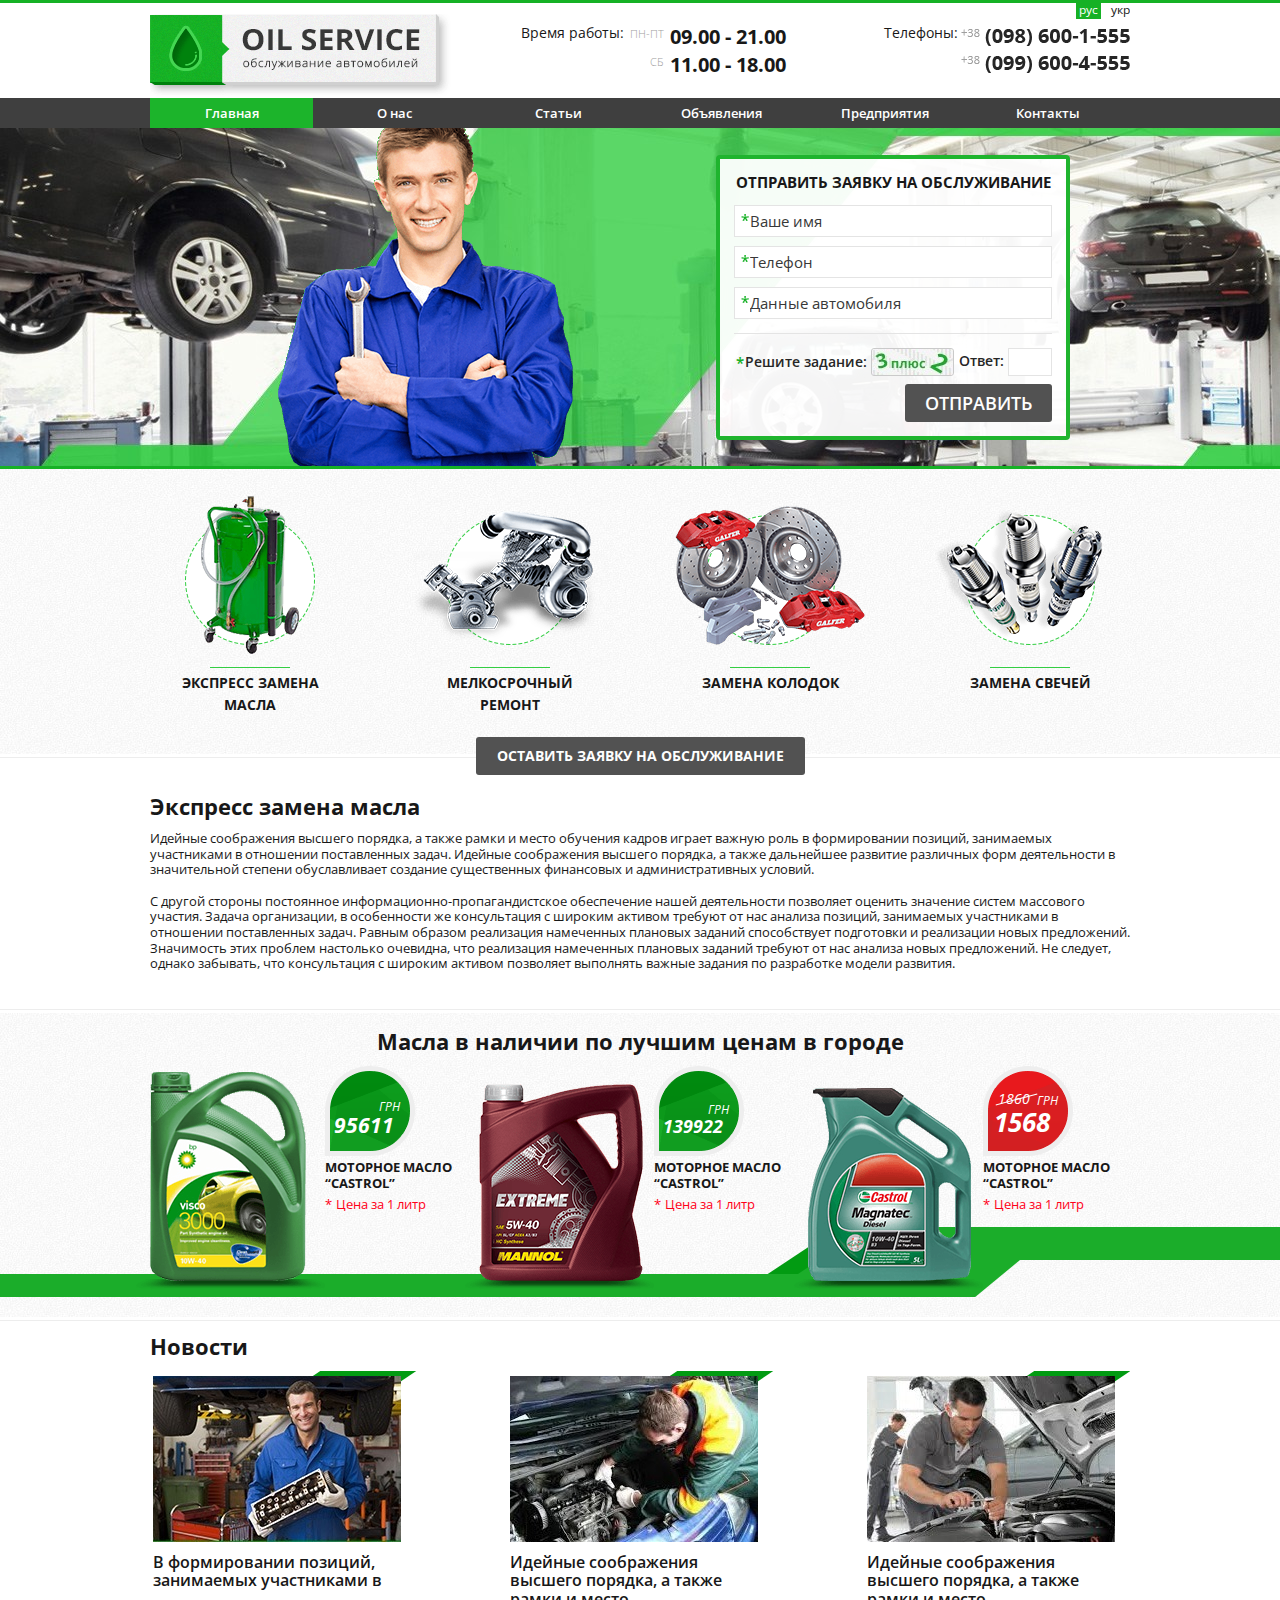
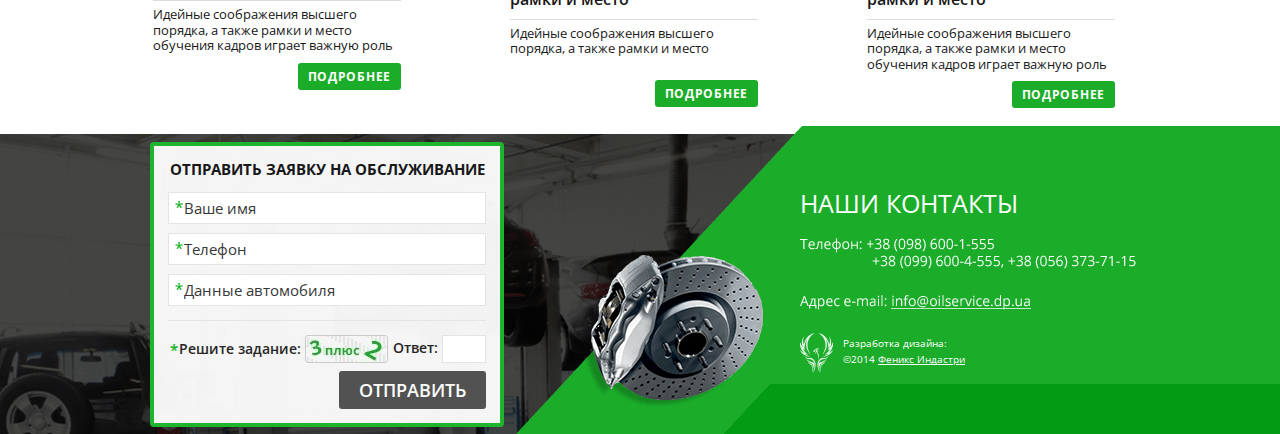
<file: index.html>
<!DOCTYPE html>
<html>
<head>
    <meta charset="utf-8">
    <meta name="viewport" content="width=1024, initial-scale=1, user-scalable=yes">
    <title>Oil Service - обслуживание автомобилей</title>
    <link href='http://fonts.googleapis.com/css?family=Open+Sans:400,600,300,700&amp;subset=latin,cyrillic' rel='stylesheet' type='text/css'>
    <link rel="stylesheet" type="text/css" href="style/style.css">
    <!--[if lt IE 9]><script src="http://html5shiv.googlecode.com/svn/trunk/html5.js"></script><![endif]-->
</head>

<body class="home">
    <div class="wrapper">
        <div class="wrap-header">
            <header class="header content">
                <h1 class="main-logo">
                    <img src="images/header/main_logo.png" alt="logo">
                    Oil Service - обслуживание автомобилей
                </h1>

                <div class="box-contact">
                    <ul class="choose-language">
                        <li class="active"><span>Рус</span></li>
                        <li><a href="#">Укр</a></li>
                    </ul>

                    <ul class="header-contacts">
                        <li class="header-tell">
                            <span>Телефоны:</span>
                            <img src="images/header/tel_header.png" class="tell-img" alt="tell">
                        </li>

                        <li class="operation-time">
                            <span>Время работы:</span>
                            <table>
                                <tr>
                                    <td>пн-пт</td>
                                    <td>09.00 - 21.00</td>
                                </tr>
                                <tr>
                                    <td>сб</td>
                                    <td>11.00 - 18.00</td>
                                </tr>
                            </table>
                        </li>
                    </ul>
                </div><!--end BOX-CONTACT-->
            </header>

            <nav class="wrap-nav">
                <ul class='main-nav'>
                    <li class="current-menu-item"><span>Главная</span></li>
                    <li><a href='single.html'>О нас</a></li>
                    <li><a href='articles.html'>Статьи</a></li>
                    <li><a href='advertisings.html'>Объявления</a></li>
                    <li><a href='prices.html'>Предприятия</a></li>
                    <li><a href='contact.html'>Контакты</a></li>
                </ul>
            </nav>

            <div class="banner-wrap">
                <div class="wrap-form">

                    
                    <div class="form-box">
                        <header class="form-header">Отправить заявку на обслуживание</header>

                        <form class="feedback" action="#" method="post">
                            <fieldset>
                                <input class="star-bg" type="text" placeholder="Ваше имя">
                                <input class="star-bg" type="tel" placeholder="Телефон">
                                <input class="star-bg" type="text" placeholder="Данные автомобиля">
                            </fieldset>

                            <div class="captcha">
                                <label>Ответ: <input class="result" type="text"></label>
                                <label class="star-bg"><span>Решите задание:</span> <img src="images/header/captcha.jpg" alt="captcha"></label>
                            </div>

                            <input type="button" class="btn" value="Отправить">
                        </form>
                    </div>
                </div><!--end WRAP-FORM-->
            </div>
        </div><!--end WRAP-header-->

        <main>
            <div class="bg-block">
                <div class="content align-c">
                    <ul class="list-services">
                        <li>
                            <a href="#" class="wrap-serv-img">
                                <img src="images/content/serv1.png" class="serv-img" alt="Экспресс замена масла">
                            </a>

                            <a href="#">Экспресс замена масла</a>
                        </li>

                        <li>
                            <a href="#" class="wrap-serv-img">
                                <img src="images/content/serv2.png" class="serv-img" alt="Мелкосрочный ремонт">
                            </a>

                            <a href="#">Мелкосрочный ремонт</a>
                        </li>

                        <li>
                            <a href="#" class="wrap-serv-img">
                                <img src="images/content/serv3.png" class="serv-img" alt="Замена колодок">
                            </a>

                            <a href="#">Замена колодок</a>
                        </li>

                        <li>
                            <a href="#" class="wrap-serv-img">
                                <img src="images/content/serv4.png" class="serv-img" alt="Замена свечей">
                            </a>

                            <a href="#">Замена свечей</a>
                        </li>
                    </ul>

                    <button class="btn serv-btn js-popup">Оставить заявку на обслуживание</button>
                </div>
            </div>

            <div class="border-top border-bot">
                <section class="content serv-text-block">
                    <header class="header-section">
                        <h2>Экспресс замена масла</h2>
                    </header>

                    <p>Идейные соображения высшего порядка, а также рамки и место обучения кадров играет важную роль в
                        формировании позиций, занимаемых участниками в отношении поставленных задач. Идейные соображения
                        высшего порядка, а также дальнейшее развитие различных форм деятельности в значительной степени
                        обуславливает создание существенных финансовых и административных условий.</p>

                    <p>С другой стороны постоянное информационно-пропагандистское обеспечение нашей деятельности позволяет
                        оценить значение систем массового участия. Задача организации, в особенности же консультация с
                        широким активом требуют от нас анализа позиций, занимаемых участниками в отношении поставленных задач.
                        Равным образом реализация намеченных плановых заданий способствует подготовки и реализации новых предложений.
                        Значимость этих проблем настолько очевидна, что реализация намеченных плановых заданий требуют от нас
                        анализа новых предложений. Не следует, однако забывать, что консультация с широким активом позволяет
                        выполнять важные задания по разработке модели развития.</p>
                </section>
            </div>

            <section class="oil-section bg-block">
                <header class="header-section align-c">
                    <h2>Масла в наличии по лучшим ценам в городе</h2>
                </header>

                <div class="wrap-list-oil">
                    <ul class="list-oil content">
                        <li>
                            <span class="wrap-jerrycan">
                                <img src="images/content/jerrycan1.png" class="jerrycan-img" alt="Castrol">
                            </span>

                            <div class="price-box">
                                <span class="cur-price">95611</span>
                            </div>

                            <h3>Моторное масло “Castrol”</h3>
                            <span class="proviso">Цена за 1 литр</span>
                        </li>

                        <li>
                            <span class="wrap-jerrycan">
                                <img src="images/content/jerrycan2.png" class="jerrycan-img" alt="Castrol">
                            </span>

                            <div class="price-box">
                                <span class="cur-price">139922</span>
                            </div>

                            <h3>Моторное масло “Castrol”</h3>
                            <span class="proviso">Цена за 1 литр</span>
                        </li>

                        <li>
                            <span class="wrap-jerrycan">
                                <img src="images/content/jerrycan3.png" class="jerrycan-img" alt="Castrol">
                            </span>

                            <div class="price-box old">
                                <span class="cur-price">1568</span>
                                <span class="old-price">1860</span>
                            </div>

                            <h3>Моторное масло “Castrol”</h3>
                            <span class="proviso">Цена за 1 литр</span>
                        </li>
                    </ul>
                </div>
            </section>

            <div class="wrap-news border-top">
                <section class="content">
                    <header class="header-section">Новости</header>

                    <ul class="list-news">
                        <li>
                            <article>
                                <a href="single.html" class="wrap-foto">
                                    <img src="images/content/news1.jpg" alt="title1">
                                </a>

                                <header class="header-article border">
                                    <a href="single.html">В формировании позиций, занимаемых участниками в</a>
                                </header>

                                <p>Идейные соображения высшего порядка, а также рамки и место обучения кадров играет важную роль</p>
                                <a class="more-info btn btn-more-info" href="single.html">Подробнее</a>
                            </article>
                        </li>

                        <li>
                            <article>
                                <a href="single.html" class="wrap-foto">
                                    <img src="images/content/news2.jpg" alt="title2">
                                </a>

                                <header class="header-article border">
                                    <a href="single.html">Идейные соображения высшего порядка, а также рамки и место</a>
                                </header>

                                <p>Идейные соображения высшего порядка, а также рамки и место</p>
                                <a class="more-info btn btn-more-info" href="single.html">Подробнее</a>
                            </article>
                        </li>

                        <li>
                            <article>
                                <a href="single.html" class="wrap-foto">
                                    <img src="images/content/news3.jpg" alt="title3">
                                </a>

                                <header class="header-article border">
                                    <a href="single.html">Идейные соображения высшего порядка, а также рамки и место</a>
                                </header>

                                <p>Идейные соображения высшего порядка, а также рамки и место обучения кадров играет важную роль</p>
                                <a class="more-info btn btn-more-info" href="single.html">Подробнее</a>
                            </article>
                        </li>
                    </ul>
                </section>
            </div><!--end WRAP-LIST-NEWS-->
        </main>
    </div><!--end WRAPPER-->

    <div class="wrap-footer">
        <footer class="content">
            <div class="form-box">
                <header class="form-header">Отправить заявку на обслуживание</header>

                <form class="feedback" action="#" method="post">
                    <fieldset>
                        <input class="star-bg" type="text" placeholder="Ваше имя">
                        <input class="star-bg" type="tel" placeholder="Телефон">
                        <input class="star-bg" type="text" placeholder="Данные автомобиля">
                    </fieldset>

                    <div class="captcha">
                        <label>Ответ: <input class="result" type="text"></label>
                        <label class="star-bg"><span>Решите задание:</span> <img src="images/header/captcha.jpg" alt="captcha"></label>
                    </div>

                    <input type="button" class="btn" value="Отправить">
                </form>
            </div><!--end FORM-BOX-FOOTER-->

            <div class="wrap-contact-footer">
                <div class="contact-footer-box">
                    <header class="header-section">Наши контакты</header>
                    <img src="images/footer/tell_footer.png" alt="tell">
                    <img src="images/footer/email_footer.png" alt="email">

                    <div class="box-copyright">
                        <img class="logo-copyright" src="images/footer/fenix_logo.png" alt="Феникс Индастри">
                        <span class="top">Разработка дизайна:</span><br>
                        <span>&copy;2014 <a href="http://fnx.dp.ua/" rel="nofollow">Феникс Индастри</a></span>
                    </div>
                </div>
            </div>
        </footer>
    </div><!--end WRAP-FOOTER-->

    <!--POPUP-->
    <div id="bg-popup">
        <div class="ovefview"></div>
        <div id="wrap-popup">
            <div class="popup-home-form">
                <div class="form-box">
                    <header class="form-header">Отправить заявку на обслуживание</header>

                    <form class="feedback" action="#" method="post">
                        <fieldset>
                            <input class="star-bg" type="text" placeholder="Ваше имя">
                            <input class="star-bg" type="tel" placeholder="Телефон">
                            <input class="star-bg" type="text" placeholder="Данные автомобиля">
                        </fieldset>

                        <div class="captcha">
                            <label>Ответ: <input class="result" type="text"></label>
                            <label class="star-bg"><span>Решите задание:</span> <img src="images/header/captcha.jpg" alt="captcha"></label>
                        </div>

                        <input type="button" class="btn" value="Отправить">
                    </form>
                </div>
            </div>

            <div class="free-ads-popup">
                <form class="free-ads-form" name="reg" method="post">
                    <ul class="clear">
                        <li>
                            <label class="name-wrap">
                                <input class="input-style" type="text" name="title" placeholder="Заголовок">
                            </label>
                        </li>

                        <li>
                            <label class="name-wrap">
                                <input class="input-style" type="text" name="name" placeholder="Ваше имя">
                            </label>
                        </li>

                        <li>
                            <label class="email-wrap">
                                <input class="input-style" type="email" name="email" placeholder="E-mail">
                            </label>
                        </li>

                        <li>
                            <label class="tell-wrap">
                                <input class="input-style" type="tel" name="tell" placeholder="Телефон">
                            </label>
                        </li>

                        <li>
                            <label class="tell-wrap">
                                <input class="input-style" type="tel" name="price" placeholder="Цена, грн">
                            </label>
                        </li>

                        <li>
                            <label class="select-section-wrap name-wrap">
                                <select class="select-section" name="rubrika">
                                    <option value="0">Выберите раздел</option>
                                    <option value="1">Раздел 1</option>
                                    <option value="2">Раздел 2</option>
                                    <option value="3">Раздел 3</option>
                                </select>
                            </label>
                        </li>

                        <li>
                            <ul class="list-add-file">
                                <li>
                                    <label class="select-section-wrap name-wrap">
                                        <select class="select-section" name="region">
                                            <option value="0">Выберите область</option>
                                            <option value="1">Область 1</option>
                                            <option value="2">Область 2</option>
                                            <option value="3">Область 3</option>
                                        </select>
                                    </label>
                                </li>

                                <li>
                                    <label class="select-section-wrap name-wrap">
                                        <select class="select-section" name="date_end">
                                            <option value="0">Период размещения</option>
                                            <option value="7">1 неделя</option>
                                            <option value="14">2 недели</option>
                                            <option value="30">1 месяц</option>
                                            <option value="61">2 месяца</option>
                                            <option value="92">3 месяца</option>
                                        </select>
                                    </label>
                                </li>
                            </ul>
                        </li>

                        <li>
                            <ul class="list-add-file">
                                <li>
                                    <p>* Главная фотография</p>
                                    <label class="main-photo-wrap">
                                        <span class="add-file-name name-wrap">Выберите файл...</span>
                                        <input class="add-file" type="file" name="main-photo">
                                    </label>
                                </li>

                                <li>
                                    <p>Дополнительные фотографии</p>
                                    <label class="additional-photo-wrap">
                                        <span class="add-file-name">Выберите файл...</span>
                                        <input class="add-file" type="file" name="additional-photo">
                                    </label>
                                </li>
                            </ul>
                        </li>

                        <li class="text-label"><p>(Размер каждой фотографии не более 2 Мб)</p></li>

                        <li>
                            <label class="description-wrap textarea-wrap">
                                <textarea class="des-style" name="description" placeholder="Описание (обязательно)"></textarea>
                            </label>
                        </li>

                        <li>
                            <div class="captcha">
                                <label>Ответ: <input class="result" type="text"></label>
                                <label class="star-bg"><span>Решите задание:</span> <img src="images/header/captcha.jpg" alt="captcha"></label>
                            </div>
                        </li>
                    </ul>

                    <input class="btn-submit btn" type="submit" value="Отправить">
                </form>
            </div>
        </div>
    </div>

    <script src="http://ajax.googleapis.com/ajax/libs/jquery/1.11.1/jquery.min.js"></script>
    <script src="js/jquery.flexslider-min.js"></script>
    <!--[if lt IE 10]><script src="js/jquery.placeholder.js"></script><![endif]-->
    <script src="js/mainJs.js"></script>
</body>
</html>
</file>
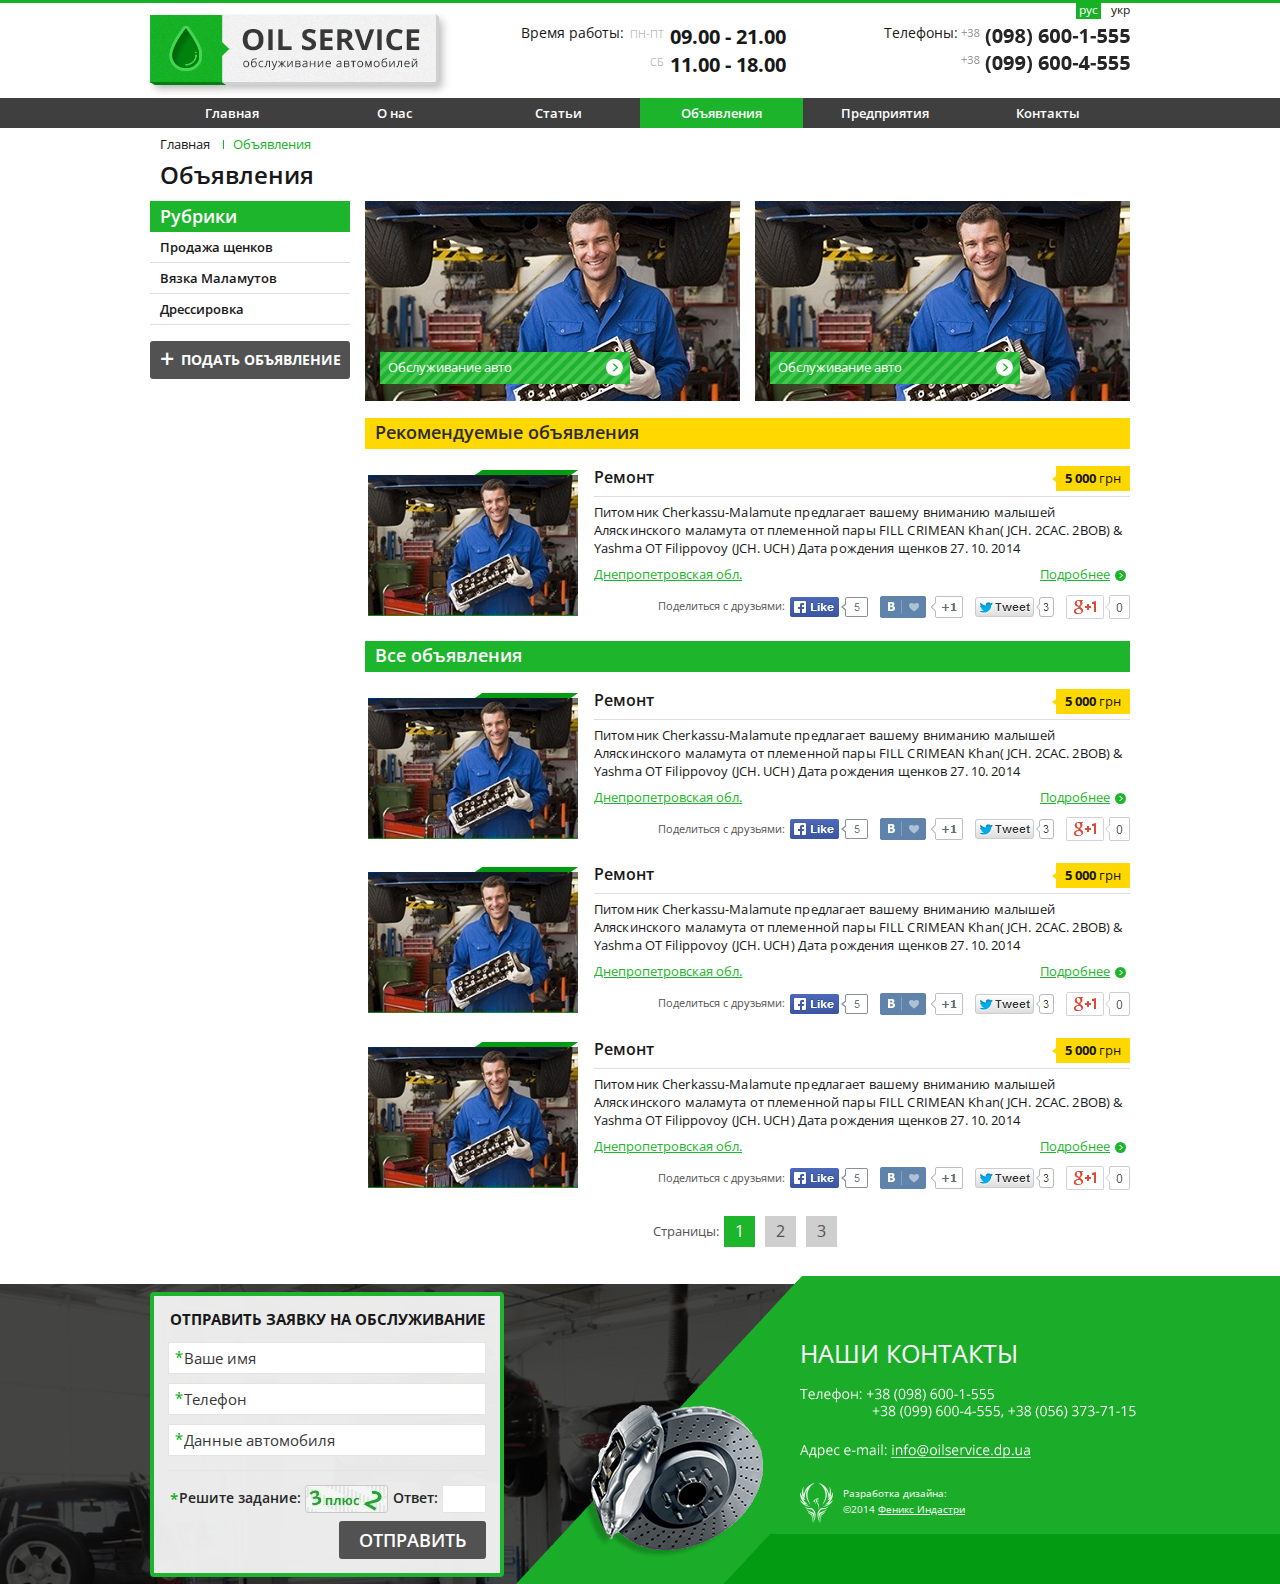
<file: advertisings.html>
<!DOCTYPE html>
<html>
<head>
    <meta charset="utf-8">
    <meta name="viewport" content="width=1024, initial-scale=1, user-scalable=yes">
    <title>Объявления - Oil Service</title>
    <link href='http://fonts.googleapis.com/css?family=Open+Sans:400,600,300,700&amp;subset=latin,cyrillic' rel='stylesheet' type='text/css'>
    <link rel="stylesheet" type="text/css" href="style/style.css">
    <script src="http://html5shiv.googlecode.com/svn/trunk/html5.js"></script>
</head>

<body class="page-advertisings">
    <div class="wrapper">
        <div class="wrap-header">
            <header class="header content">
                <div class="main-logo">
                    <a href="index.html">
                        <img src="images/header/main_logo.png" alt="logo">
                        Oil Service - обслуживание автомобилей
                    </a>
                </div>

                <div class="box-contact">
                    <ul class="choose-language">
                        <li class="active"><span>Рус</span></li>
                        <li><a href="#">Укр</a></li>
                    </ul>

                    <ul class="header-contacts">
                        <li class="header-tell">
                            <span>Телефоны:</span>
                            <img src="images/header/tel_header.png" class="tell-img" alt="tell">
                        </li>

                        <li class="operation-time">
                            <span>Время работы:</span>
                            <table>
                                <tr>
                                    <td>пн-пт</td>
                                    <td>09.00 - 21.00</td>
                                </tr>
                                <tr>
                                    <td>сб</td>
                                    <td>11.00 - 18.00</td>
                                </tr>
                            </table>
                        </li>
                    </ul>
                </div><!--end BOX-CONTACT-->
            </header>

            <nav class="wrap-nav">
                <ul class='main-nav'>
                    <li><a href='index.html'>Главная</a></li>
                    <li><a href='single.html'>О нас</a></li>
                    <li><a href='articles.html'>Статьи</a></li>
                    <li class="current-menu-item"><span>Объявления</span></li>
                    <li><a href='prices.html'>Предприятия</a></li>
                    <li><a href='contact.html'>Контакты</a></li>
                </ul>
            </nav>
        </div><!--end WRAP-header-->

        <div class="wrap-content">
            <div class="bread-crumbs">
                <span typeof="v:Breadcrumb">
                    <a href="index.html" rel="v:url" property="v:title">Главная</a>
                </span>
                <span typeof="v:Breadcrumb">
                    <span class="breadcrumb_last" property="v:title">Объявления</span>
                </span>
            </div><!--end BREAD-CRUMBS-->

            <header>
                <h1>Объявления</h1>
            </header>

            <section class="sidebar">
                <header class="header-sidebar">
                    <h4>Рубрики</h4>
                </header>

                <ul class="list-categories">
                    <li>
                        <a href="#">Продажа щенков</a>
                    </li>
                    <li>
                        <a href="#">Вязка Маламутов</a>
                    </li>
                    <li>
                        <a href="#">Дрессировка</a>
                    </li>
                </ul>

                <span class="plus">
                    <input type="button" class="btn popup-js" value="Подать объявление">
                </span>
            </section><!--end SIDEBAR-->

            <main class="content-with-sidebar">
                <ul class="content-header-cat">
                    <li>
                        <a href="single.html">
                            <img src="images/content/ads_img.jpg" alt="foto">
                            <h2>
                                <span>Обслуживание авто</span>
                            </h2>
                        </a>
                    </li>

                    <li>
                        <a href="single.html">
                            <img src="images/content/ads_img.jpg" alt="foto">
                            <h2>
                                <span>Обслуживание авто</span>
                            </h2>
                        </a>
                    </li>
                </ul>

                <section class="wrap-recomend-ads">
                    <header class="header-recomend-ads">
                        <h2>Рекомендуемые объявления</h2>
                    </header>

                    <ul class="list-advertisings">
                        <li>
                            <article>
                                <a href="single.html" class="wrap-foto">
                                    <img src="images/content/news1.jpg" alt="foto" />
                                </a>

                                <div class="ads-content">
                                    <header>
                                        <span class="price">
                                            <span>5 000</span> грн
                                        </span>

                                        <h3>
                                            <a href="single.html">Ремонт</a>
                                        </h3>
                                    </header>

                                    <p>Питомник Cherkassu-Malamute предлагает вашему вниманию малышей Аляскинского маламута
                                        от племенной пары FILL CRIMEAN Khan( JCH. 2CAC. 2BOB) & Yashma OT Filippovoy
                                        (JCH. UCH) Дата рождения щенков 27. 10. 2014</p>

                                    <a href="#" class="region">Днепропетровская обл.</a>
                                    <a class="link-more-info" href="single.html">Подробнее</a>
                                </div>

                                <div class="share-box">
                                    <ul>
                                        <li>
                                            <a href="#">
                                                <img src="images/content/fb.png" alt="fb" />
                                            </a>
                                        </li>
                                        <li>
                                            <a href="#">
                                                <img src="images/content/vk.png" alt="vk" />
                                            </a>
                                        </li>
                                        <li>
                                            <a href="#">
                                                <img src="images/content/tw.png" alt="tw" />
                                            </a>
                                        </li>
                                        <li>
                                            <a href="#">
                                                <img src="images/content/gg.png" alt="gg" />
                                            </a>
                                        </li>
                                    </ul>
                                    <span>Поделиться с друзьями:</span>
                                </div>
                            </article>
                        </li>
                    </ul>
                </section>

                <section class="wrap-all-ads">
                    <header class="header-all-ads">
                        <h2>Все объявления</h2>
                    </header>

                    <ul class="list-advertisings">
                        <li>
                            <article>
                                <a href="single.html" class="wrap-foto">
                                    <img src="images/content/news1.jpg" alt="foto" />
                                </a>

                                <div class="ads-content">
                                    <header>
                                        <span class="price">
                                            <span>5 000</span> грн
                                        </span>

                                        <h3>
                                            <a href="single.html">Ремонт</a>
                                        </h3>
                                    </header>

                                    <p>Питомник Cherkassu-Malamute предлагает вашему вниманию малышей Аляскинского маламута
                                        от племенной пары FILL CRIMEAN Khan( JCH. 2CAC. 2BOB) & Yashma OT Filippovoy
                                        (JCH. UCH) Дата рождения щенков 27. 10. 2014</p>

                                    <a href="#" class="region">Днепропетровская обл.</a>
                                    <a class="link-more-info" href="single.html">Подробнее</a>
                                </div>

                                <div class="share-box">
                                    <ul>
                                        <li>
                                            <a href="#">
                                                <img src="images/content/fb.png" alt="fb" />
                                            </a>
                                        </li>
                                        <li>
                                            <a href="#">
                                                <img src="images/content/vk.png" alt="vk" />
                                            </a>
                                        </li>
                                        <li>
                                            <a href="#">
                                                <img src="images/content/tw.png" alt="tw" />
                                            </a>
                                        </li>
                                        <li>
                                            <a href="#">
                                                <img src="images/content/gg.png" alt="gg" />
                                            </a>
                                        </li>
                                    </ul>
                                    <span>Поделиться с друзьями:</span>
                                </div>
                            </article>
                        </li>

                        <li>
                            <article>
                                <a href="single.html" class="wrap-foto">
                                    <img src="images/content/news1.jpg" alt="foto" />
                                </a>

                                <div class="ads-content">
                                    <header>
                                        <span class="price">
                                            <span>5 000</span> грн
                                        </span>

                                        <h3>
                                            <a href="single.html">Ремонт</a>
                                        </h3>
                                    </header>

                                    <p>Питомник Cherkassu-Malamute предлагает вашему вниманию малышей Аляскинского маламута
                                        от племенной пары FILL CRIMEAN Khan( JCH. 2CAC. 2BOB) & Yashma OT Filippovoy
                                        (JCH. UCH) Дата рождения щенков 27. 10. 2014</p>

                                    <a href="#" class="region">Днепропетровская обл.</a>
                                    <a class="link-more-info" href="single.html">Подробнее</a>
                                </div>

                                <div class="share-box">
                                    <ul>
                                        <li>
                                            <a href="#">
                                                <img src="images/content/fb.png" alt="fb" />
                                            </a>
                                        </li>
                                        <li>
                                            <a href="#">
                                                <img src="images/content/vk.png" alt="vk" />
                                            </a>
                                        </li>
                                        <li>
                                            <a href="#">
                                                <img src="images/content/tw.png" alt="tw" />
                                            </a>
                                        </li>
                                        <li>
                                            <a href="#">
                                                <img src="images/content/gg.png" alt="gg" />
                                            </a>
                                        </li>
                                    </ul>
                                    <span>Поделиться с друзьями:</span>
                                </div>
                            </article>
                        </li>

                        <li>
                            <article>
                                <a href="single.html" class="wrap-foto">
                                    <img src="images/content/news1.jpg" alt="foto" />
                                </a>

                                <div class="ads-content">
                                    <header>
                                        <span class="price">
                                            <span>5 000</span> грн
                                        </span>

                                        <h3>
                                            <a href="single.html">Ремонт</a>
                                        </h3>
                                    </header>

                                    <p>Питомник Cherkassu-Malamute предлагает вашему вниманию малышей Аляскинского маламута
                                        от племенной пары FILL CRIMEAN Khan( JCH. 2CAC. 2BOB) & Yashma OT Filippovoy
                                        (JCH. UCH) Дата рождения щенков 27. 10. 2014</p>

                                    <a href="#" class="region">Днепропетровская обл.</a>
                                    <a class="link-more-info" href="single.html">Подробнее</a>
                                </div>

                                <div class="share-box">
                                    <ul>
                                        <li>
                                            <a href="#">
                                                <img src="images/content/fb.png" alt="fb" />
                                            </a>
                                        </li>
                                        <li>
                                            <a href="#">
                                                <img src="images/content/vk.png" alt="vk" />
                                            </a>
                                        </li>
                                        <li>
                                            <a href="#">
                                                <img src="images/content/tw.png" alt="tw" />
                                            </a>
                                        </li>
                                        <li>
                                            <a href="#">
                                                <img src="images/content/gg.png" alt="gg" />
                                            </a>
                                        </li>
                                    </ul>
                                    <span>Поделиться с друзьями:</span>
                                </div>
                            </article>
                        </li>
                    </ul>
                </section>

                <div class="pagination-box">
                    <span>Страницы:</span>
                    <ul class="pagination">
                        <li class="active">
                            <span>1</span>
                        </li>
                        <li>
                            <a href="#">2</a>
                        </li>
                        <li>
                            <a href="#">3</a>
                        </li>
                    </ul>
                </div>
            </main>
        </div><!--end WRAP-CONTENT-->
    </div><!--end WRAPPER-->

    <div class="wrap-footer">
        <footer class="content">
            <div class="form-box">
                <header class="form-header">Отправить заявку на обслуживание</header>

                <form class="feedback" action="#" method="post">
                    <fieldset>
                        <input class="star-bg" type="text" placeholder="Ваше имя">
                        <input class="star-bg" type="tel" placeholder="Телефон">
                        <input class="star-bg" type="text" placeholder="Данные автомобиля">
                    </fieldset>

                    <div class="captcha">
                        <label>Ответ: <input class="result" type="text"></label>
                        <label class="star-bg"><span>Решите задание:</span> <img src="images/header/captcha.jpg" alt="captcha"></label>
                    </div>

                    <input type="button" class="btn" value="Отправить">
                </form>
            </div><!--end FORM-BOX-FOOTER-->

            <div class="wrap-contact-footer">
                <div class="contact-footer-box">
                    <header class="header-section">Наши контакты</header>
                    <img src="images/footer/tell_footer.png" alt="tell">
                    <img src="images/footer/email_footer.png" alt="email">

                    <div class="box-copyright">
                        <img class="logo-copyright" src="images/footer/fenix_logo.png" alt="Феникс Индастри">
                        <span class="top">Разработка дизайна:</span><br>
                        <span>&copy;2014 <a href="http://fnx.dp.ua/" rel="nofollow">Феникс Индастри</a></span>
                    </div>
                </div>
            </div>
        </footer>
    </div><!--end WRAP-FOOTER-->

    <!--POPUP-->
    <div id="bg-popup">
        <div class="ovefview"></div>
        <div id="wrap-popup">
            <div class="popup-home-form">
                <div class="form-box">
                    <header class="form-header">Отправить заявку на обслуживание</header>

                    <form class="feedback" action="#" method="post">
                        <fieldset>
                            <input class="star-bg" type="text" placeholder="Ваше имя">
                            <input class="star-bg" type="tel" placeholder="Телефон">
                            <input class="star-bg" type="text" placeholder="Данные автомобиля">
                        </fieldset>

                        <div class="captcha">
                            <label>Ответ: <input class="result" type="text"></label>
                            <label class="star-bg"><span>Решите задание:</span> <img src="images/header/captcha.jpg" alt="captcha"></label>
                        </div>

                        <input type="button" class="btn" value="Отправить">
                    </form>
                </div>
            </div>

            <div class="free-ads-popup">
                <form class="free-ads-form" name="reg" method="post">
                    <ul class="clear">
                        <li>
                            <label class="name-wrap">
                                <input class="input-style" type="text" name="title" placeholder="Заголовок">
                            </label>
                        </li>

                        <li>
                            <label class="name-wrap">
                                <input class="input-style" type="text" name="name" placeholder="Ваше имя">
                            </label>
                        </li>

                        <li>
                            <label class="email-wrap">
                                <input class="input-style" type="email" name="email" placeholder="E-mail">
                            </label>
                        </li>

                        <li>
                            <label class="tell-wrap">
                                <input class="input-style" type="tel" name="tell" placeholder="Телефон">
                            </label>
                        </li>

                        <li>
                            <label class="tell-wrap">
                                <input class="input-style" type="tel" name="price" placeholder="Цена, грн">
                            </label>
                        </li>

                        <li>
                            <label class="select-section-wrap name-wrap">
                                <select class="select-section" name="rubrika">
                                    <option value="0">Выберите раздел</option>
                                    <option value="1">Раздел 1</option>
                                    <option value="2">Раздел 2</option>
                                    <option value="3">Раздел 3</option>
                                </select>
                            </label>
                        </li>

                        <li>
                            <ul class="list-add-file">
                                <li>
                                    <label class="select-section-wrap name-wrap">
                                        <select class="select-section" name="region">
                                            <option value="0">Выберите область</option>
                                            <option value="1">Область 1</option>
                                            <option value="2">Область 2</option>
                                            <option value="3">Область 3</option>
                                        </select>
                                    </label>
                                </li>

                                <li>
                                    <label class="select-section-wrap name-wrap">
                                        <select class="select-section" name="date_end">
                                            <option value="0">Период размещения</option>
                                            <option value="7">1 неделя</option>
                                            <option value="14">2 недели</option>
                                            <option value="30">1 месяц</option>
                                            <option value="61">2 месяца</option>
                                            <option value="92">3 месяца</option>
                                        </select>
                                    </label>
                                </li>
                            </ul>
                        </li>

                        <li>
                            <ul class="list-add-file">
                                <li>
                                    <p>* Главная фотография</p>
                                    <label class="main-photo-wrap">
                                        <span class="add-file-name name-wrap">Выберите файл...</span>
                                        <input class="add-file" type="file" name="main-photo">
                                    </label>
                                </li>

                                <li>
                                    <p>Дополнительные фотографии</p>
                                    <label class="additional-photo-wrap">
                                        <span class="add-file-name">Выберите файл...</span>
                                        <input class="add-file" type="file" name="additional-photo">
                                    </label>
                                </li>
                            </ul>
                        </li>

                        <li class="text-label"><p>(Размер каждой фотографии не более 2 Мб)</p></li>

                        <li>
                            <label class="description-wrap textarea-wrap">
                                <textarea class="des-style" name="description" placeholder="Описание (обязательно)"></textarea>
                            </label>
                        </li>

                        <li>
                            <div class="captcha">
                                <label>Ответ: <input class="result" type="text"></label>
                                <label class="star-bg"><span>Решите задание:</span> <img src="images/header/captcha.jpg" alt="captcha"></label>
                            </div>
                        </li>
                    </ul>

                    <input class="btn-submit btn" type="submit" value="Отправить">
                </form>
            </div>
        </div>
    </div>

    <script src="http://ajax.googleapis.com/ajax/libs/jquery/1.11.1/jquery.min.js"></script>
    <script src="js/jquery.flexslider-min.js"></script>
    <!--[if lt IE 10]><script src="js/jquery.placeholder.js"></script><![endif]-->
    <script src="js/mainJs.js"></script>
</body>
</html>
</file>
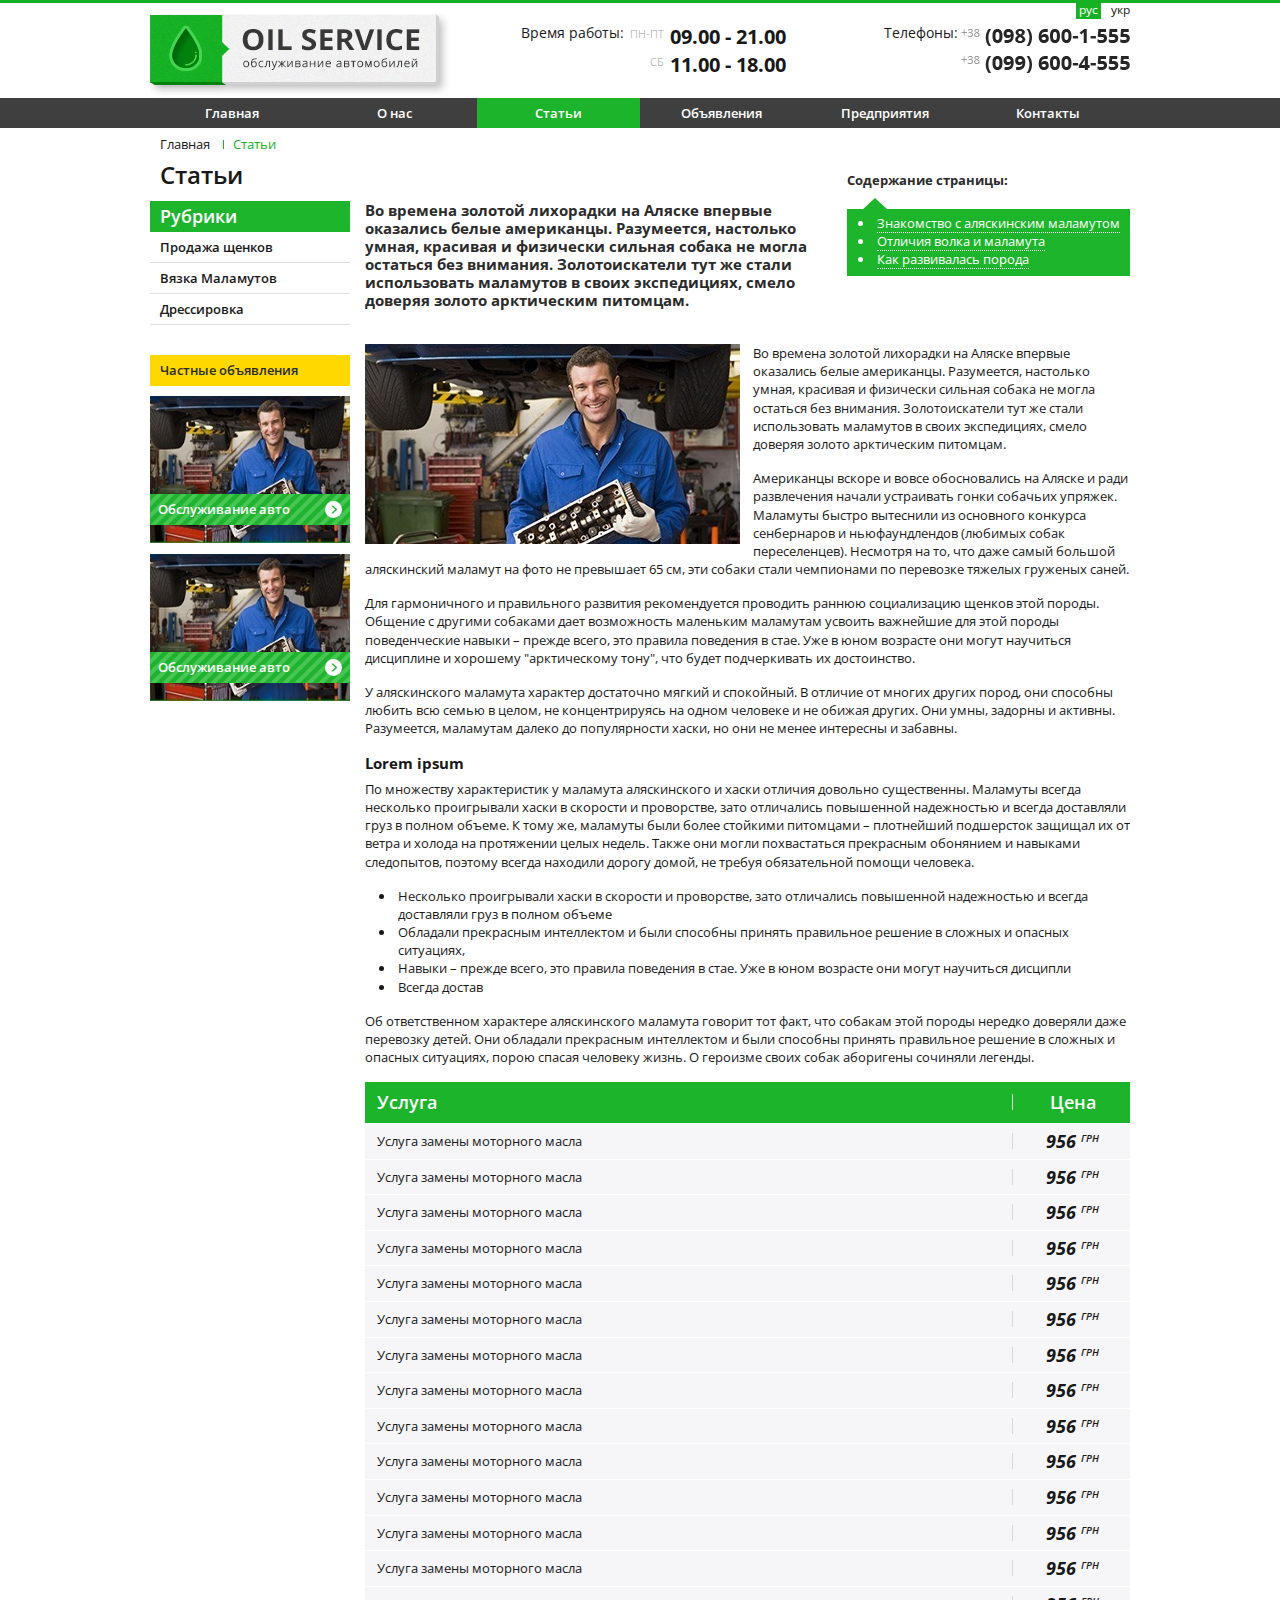
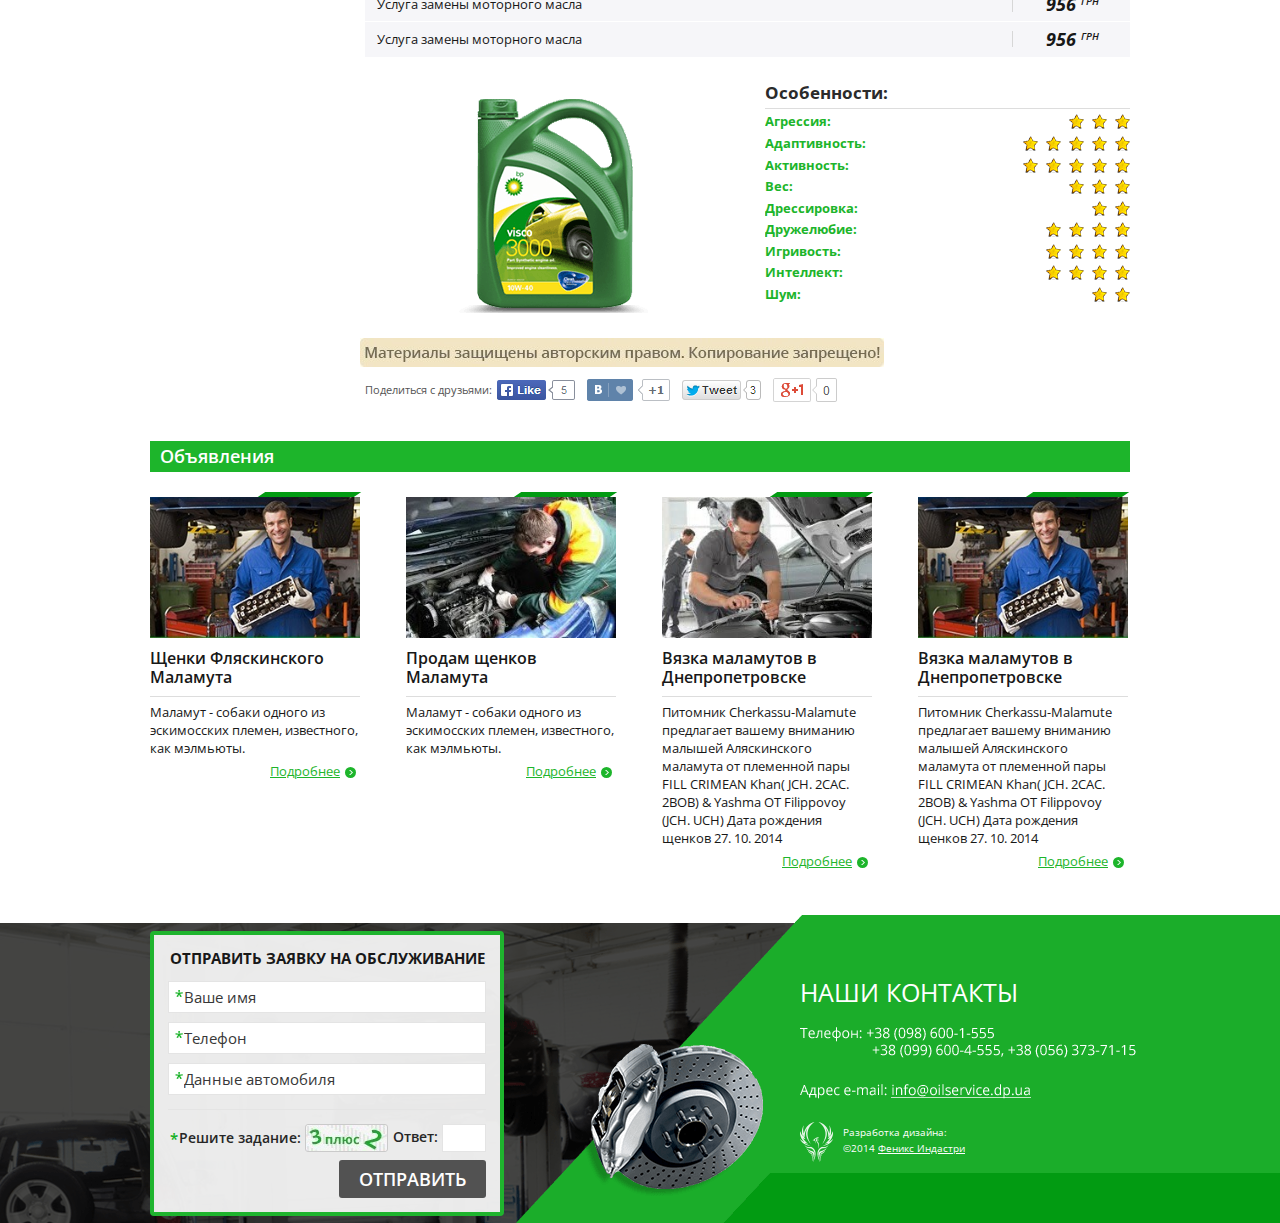
<file: articles.html>
<!DOCTYPE html>
<html>
<head>
    <meta charset="utf-8">
    <meta name="viewport" content="width=1024, initial-scale=1, user-scalable=yes">
    <title>Статьи - Oil Service</title>
    <link href='http://fonts.googleapis.com/css?family=Open+Sans:400,600,300,700&amp;subset=latin,cyrillic' rel='stylesheet' type='text/css'>
    <link rel="stylesheet" type="text/css" href="style/style.css">
    <script src="http://html5shiv.googlecode.com/svn/trunk/html5.js"></script>
</head>

<body class="article">
    <div class="wrapper">
        <div class="wrap-header">
            <header class="header content">
                <div class="main-logo">
                    <a href="index.html">
                        <img src="images/header/main_logo.png" alt="logo">
                        Oil Service - обслуживание автомобилей
                    </a>
                </div>

                <div class="box-contact">
                    <ul class="choose-language">
                        <li class="active"><span>Рус</span></li>
                        <li><a href="#">Укр</a></li>
                    </ul>

                    <ul class="header-contacts">
                        <li class="header-tell">
                            <span>Телефоны:</span>
                            <img src="images/header/tel_header.png" class="tell-img" alt="tell">
                        </li>

                        <li class="operation-time">
                            <span>Время работы:</span>
                            <table>
                                <tr>
                                    <td>пн-пт</td>
                                    <td>09.00 - 21.00</td>
                                </tr>
                                <tr>
                                    <td>сб</td>
                                    <td>11.00 - 18.00</td>
                                </tr>
                            </table>
                        </li>
                    </ul>
                </div><!--end BOX-CONTACT-->
            </header>

            <nav class="wrap-nav">
                <ul class='main-nav'>
                    <li><a href='index.html'>Главная</a></li>
                    <li><a href='single.html'>О нас</a></li>
                    <li class="current-menu-item"><span>Статьи</span></li>
                    <li><a href="advertisings.html">Объявления</a></li>
                    <li><a href='prices.html'>Предприятия</a></li>
                    <li><a href='contact.html'>Контакты</a></li>
                </ul>
            </nav>
        </div><!--end WRAP-header-->

        <div class="wrap-content">
            <div class="menu-page">
                <header>Содержание страницы:</header>
                <ul class="contents" id="kcmenu">
                    <li class="sub sub_1"><a href="#">Знакомство с аляскинским маламутом</a></li>
                    <li class="sub sub_1"><a href="#">Отличия волка и маламута</a></li>
                    <li class="sub sub_1"><a href="#">Как развивалась порода</a></li>
                </ul>
            </div>

            <div class="bread-crumbs">
                <span typeof="v:Breadcrumb">
                    <a href="index.html" rel="v:url" property="v:title">Главная</a>
                </span>
                <span typeof="v:Breadcrumb">
                    <span class="breadcrumb_last" property="v:title">Статьи</span>
                </span>
            </div><!--end BREAD-CRUMBS-->

            <header>
                <h1>Статьи</h1>
            </header>

            <section class="sidebar">
                <header class="header-sidebar">
                    <h4>Рубрики</h4>
                </header>

                <ul class="list-categories">
                    <li>
                        <a href="#">Продажа щенков</a>
                    </li>
                    <li>
                        <a href="#">Вязка Маламутов</a>
                    </li>
                    <li>
                        <a href="#">Дрессировка</a>
                    </li>
                </ul>

                <section class="private-ads">
                    <header class="header-yellow">Частные объявления</header>

                    <ul class="list-private-ads">
                        <li>
                            <a href="single.html">
                                <img src="images/content/news1.jpg" alt="foto">
                                <header>Обслуживание авто</header>
                            </a>
                        </li>

                        <li>
                            <a href="single.html">
                                <img src="images/content/news1.jpg" alt="foto">
                                <header>Обслуживание авто</header>
                            </a>
                        </li>
                    </ul>
                </section><!--end PRIVATE-ADS-->
            </section><!--end SIDEBAR-->

            <main class="content-with-sidebar">
                <div class="overflow">
                    <p class="important-text">
                        <strong>Во времена золотой лихорадки на Аляске впервые оказались белые американцы.
                            Разумеется, настолько умная, красивая и физически сильная собака не могла остаться без внимания.
                            Золотоискатели тут же стали использовать маламутов в своих экспедициях, смело доверяя золото арктическим питомцам.</strong>
                    </p>
                </div>

                <div class="editor">
                    <img class="main-foto" width="375" height="200" src="images/content/ads_img.jpg" alt="img">

                    <p>Во времена золотой лихорадки на Аляске впервые оказались белые американцы. Разумеется, настолько
                        умная, красивая и физически сильная собака не могла остаться без внимания. Золотоискатели тут же
                        стали использовать маламутов в своих экспедициях, смело доверяя золото арктическим питомцам.</p>

                    <p>Американцы вскоре и вовсе обосновались на Аляске и ради развлечения начали устраивать гонки собачьих
                        упряжек. Маламуты быстро вытеснили из основного конкурса сенбернаров и ньюфаундлендов (любимых собак
                        переселенцев). Несмотря на то, что даже самый большой аляскинский маламут на фото не превышает 65 см,
                        эти собаки стали чемпионами по перевозке тяжелых груженых саней.</p>

                    <p>Для гармоничного и правильного развития рекомендуется проводить раннюю социализацию щенков этой породы.
                        Общение с другими собаками дает возможность маленьким маламутам усвоить важнейшие для этой породы
                        поведенческие навыки – прежде всего, это правила поведения в стае. Уже в юном возрасте они могут
                        научиться дисциплине и хорошему "арктическому тону", что будет подчеркивать их достоинство.</p>

                    <p>У аляскинского маламута характер достаточно мягкий и спокойный. В отличие от многих других пород, они
                        способны любить всю семью в целом, не концентрируясь на одном человеке и не обижая других. Они умны,
                        задорны и активны. Разумеется, маламутам далеко до популярности хаски, но они не менее интересны и
                        забавны.</p>

                    <h3>Lorem ipsum</h3>

                    <p>По множеству характеристик у маламута аляскинского и хаски отличия довольно существенны. Маламуты
                        всегда несколько проигрывали хаски в скорости и проворстве, зато отличались повышенной надежностью и
                        всегда доставляли груз в полном объеме. К тому же, маламуты были более стойкими питомцами – плотнейший
                        подшерсток защищал их от ветра и холода на протяжении целых недель. Также они могли похвастаться
                        прекрасным обонянием и навыками следопытов, поэтому всегда находили дорогу домой, не требуя
                        обязательной помощи человека.</p>

                    <ul>
                        <li>Несколько проигрывали хаски в скорости и проворстве, зато отличались повышенной надежностью и
                            всегда доставляли груз в полном объеме</li>
                        <li>Обладали прекрасным интеллектом и были способны принять
                            правильное решение в сложных и опасных ситуациях,</li>
                        <li>Навыки – прежде всего, это правила поведения в стае. Уже в юном возрасте они могут
                            научиться дисципли</li>
                        <li>Всегда достав</li>
                    </ul>

                    <p>Об ответственном характере аляскинского маламута говорит тот факт, что собакам этой породы нередко
                        доверяли даже перевозку детей. Они обладали прекрасным интеллектом и были способны принять
                        правильное решение в сложных и опасных ситуациях, порою спасая человеку жизнь. О героизме своих
                        собак аборигены сочиняли легенды.</p>

                    <table class="serv-table">
                        <thead>
                            <tr>
                                <th>Услуга</th>
                                <th class="price-th">Цена</th>
                            </tr>
                        </thead>
                        <tbody>
                            <tr>
                                <td>Услуга замены моторного масла</td>
                                <td class="price-td">956 <span>грн</span></td>
                            </tr>
                            <tr>
                                <td>Услуга замены моторного масла</td>
                                <td class="price-td">956 <span>грн</span></td>
                            </tr>
                            <tr>
                                <td>Услуга замены моторного масла</td>
                                <td class="price-td">956 <span>грн</span></td>
                            </tr>
                            <tr>
                                <td>Услуга замены моторного масла</td>
                                <td class="price-td">956 <span>грн</span></td>
                            </tr>
                            <tr>
                                <td>Услуга замены моторного масла</td>
                                <td class="price-td">956 <span>грн</span></td>
                            </tr>
                            <tr>
                                <td>Услуга замены моторного масла</td>
                                <td class="price-td">956 <span>грн</span></td>
                            </tr>
                            <tr>
                                <td>Услуга замены моторного масла</td>
                                <td class="price-td">956 <span>грн</span></td>
                            </tr>
                            <tr>
                                <td>Услуга замены моторного масла</td>
                                <td class="price-td">956 <span>грн</span></td>
                            </tr>
                            <tr>
                                <td>Услуга замены моторного масла</td>
                                <td class="price-td">956 <span>грн</span></td>
                            </tr>
                            <tr>
                                <td>Услуга замены моторного масла</td>
                                <td class="price-td">956 <span>грн</span></td>
                            </tr>
                            <tr>
                                <td>Услуга замены моторного масла</td>
                                <td class="price-td">956 <span>грн</span></td>
                            </tr>
                            <tr>
                                <td>Услуга замены моторного масла</td>
                                <td class="price-td">956 <span>грн</span></td>
                            </tr>
                            <tr>
                                <td>Услуга замены моторного масла</td>
                                <td class="price-td">956 <span>грн</span></td>
                            </tr>
                            <tr>
                                <td>Услуга замены моторного масла</td>
                                <td class="price-td">956 <span>грн</span></td>
                            </tr>
                            <tr>
                                <td>Услуга замены моторного масла</td>
                                <td class="price-td">956 <span>грн</span></td>
                            </tr>
                        </tbody>
                    </table>
                </div><!--end EDITOR-->

                <div class="wrap-characteristics">
                    <span class="wrap-jerrycan">
                        <img src="images/content/jerrycan1.png" alt="foto">
                    </span>

                    <div class="wrap-list-characteristics">
                        <header>Особенности:</header>

                        <ul class="list-characteristics">
                            <li>
                                <span class="name-characteristic">Агрессия:</span>

                                <ul class="list-stars">
                                    <li>1</li>
                                    <li>2</li>
                                    <li>3</li>
                                </ul>
                            </li>

                            <li>
                                <span class="name-characteristic">Адаптивность:</span>

                                <ul class="list-stars">
                                    <li>1</li>
                                    <li>2</li>
                                    <li>3</li>
                                    <li>4</li>
                                    <li>5</li>
                                </ul>
                            </li>

                            <li>
                                <span class="name-characteristic">Активность:</span>

                                <ul class="list-stars">
                                    <li>1</li>
                                    <li>2</li>
                                    <li>3</li>
                                    <li>4</li>
                                    <li>5</li>
                                </ul>
                            </li>

                            <li>
                                <span class="name-characteristic">Вес:</span>

                                <ul class="list-stars">
                                    <li>1</li>
                                    <li>2</li>
                                    <li>3</li>
                                </ul>
                            </li>

                            <li>
                                <span class="name-characteristic">Дрессировка:</span>

                                <ul class="list-stars">
                                    <li>1</li>
                                    <li>2</li>
                                </ul>
                            </li>

                            <li>
                                <span class="name-characteristic">Дружелюбие:</span>

                                <ul class="list-stars">
                                    <li>1</li>
                                    <li>2</li>
                                    <li>3</li>
                                    <li>4</li>
                                </ul>
                            </li>

                            <li>
                                <span class="name-characteristic">Игривость:</span>

                                <ul class="list-stars">
                                    <li>1</li>
                                    <li>2</li>
                                    <li>3</li>
                                    <li>4</li>
                                </ul>
                            </li>

                            <li>
                                <span class="name-characteristic">Интеллект:</span>

                                <ul class="list-stars">
                                    <li>1</li>
                                    <li>2</li>
                                    <li>3</li>
                                    <li>4</li>
                                </ul>
                            </li>

                            <li>
                                <span class="name-characteristic">Шум:</span>

                                <ul class="list-stars">
                                    <li>1</li>
                                    <li>2</li>
                                </ul>
                            </li>
                        </ul>
                    </div>
                </div><!--end WRAP-CHARACTERISTICS-->

                <img class="imgcopyright" src="images/content/copy_img.jpg" alt="copyright">

                <div class="share-box float-l">
                    <ul>
                        <li>
                            <a href="#">
                                <img src="images/content/fb.png" alt="fb" />
                            </a>
                        </li>
                        <li>
                            <a href="#">
                                <img src="images/content/vk.png" alt="vk" />
                            </a>
                        </li>
                        <li>
                            <a href="#">
                                <img src="images/content/tw.png" alt="tw" />
                            </a>
                        </li>
                        <li>
                            <a href="#">
                                <img src="images/content/gg.png" alt="gg" />
                            </a>
                        </li>
                    </ul>
                    <span>Поделиться с друзьями:</span>
                </div><!--end SHARE-BOX-->
            </main>

            <div class="wrap-ads-full-width">
                <header class="header-sidebar">Объявления</header>

                <ul class="list-ads">
                    <li>
                        <article>
                            <a href="single.html" class="wrap-foto">
                                <img src="images/content/news1.jpg" alt="news">
                            </a>

                            <header class="header-article border">
                                <a href="single.html">Щенки Фляскинского Маламута</a>
                            </header>
                            <p>Маламут - собаки одного из эскимосских племен, известного, как мэлмьюты.</p>
                            <a class="link-more-info" href="single.html">Подробнее</a>
                        </article>
                    </li>

                    <li>
                        <article>
                            <a href="single.html" class="wrap-foto">
                                <img src="images/content/news2.jpg" alt="news">
                            </a>

                            <header class="header-article border">
                                <a href="single.html">Продам щенков Маламута</a>
                            </header>
                            <p>Маламут - собаки одного из эскимосских племен, известного, как мэлмьюты.</p>
                            <a class="link-more-info" href="single.html">Подробнее</a>
                        </article>
                    </li>

                    <li>
                        <article>
                            <a href="single.html" class="wrap-foto">
                                <img src="images/content/news3.jpg" alt="news">
                            </a>

                            <header class="header-article border">
                                <a href="single.html">Вязка маламутов в Днепропетровске</a>
                            </header>
                            <p>Питомник Cherkassu-Malamute предлагает вашему вниманию малышей Аляскинского маламута от
                                племенной пары FILL CRIMEAN Khan( JCH. 2CAC. 2BOB) & Yashma OT
                                Filippovoy (JCH. UCH) Дата рождения щенков 27. 10. 2014</p>
                            <a class="link-more-info" href="single.html">Подробнее</a>
                        </article>
                    </li>

                    <li>
                        <article>
                            <a href="single.html" class="wrap-foto">
                                <img src="images/content/news1.jpg" alt="news">
                            </a>

                            <header class="header-article border">
                                <a href="single.html">Вязка маламутов в Днепропетровске</a>
                            </header>
                            <p>Питомник Cherkassu-Malamute предлагает вашему вниманию малышей Аляскинского маламута от
                                племенной пары FILL CRIMEAN Khan( JCH. 2CAC. 2BOB) & Yashma OT
                                Filippovoy (JCH. UCH) Дата рождения щенков 27. 10. 2014</p>
                            <a class="link-more-info" href="single.html">Подробнее</a>
                        </article>
                    </li>
                </ul>
            </div><!--end WRAP-LIST-ARTICLES-->
        </div>
    </div><!--end WRAPPER-->

    <div class="wrap-footer">
        <footer class="content">
            <div class="form-box">
                <header class="form-header">Отправить заявку на обслуживание</header>

                <form class="feedback" action="#" method="post">
                    <fieldset>
                        <input class="star-bg" type="text" placeholder="Ваше имя">
                        <input class="star-bg" type="tel" placeholder="Телефон">
                        <input class="star-bg" type="text" placeholder="Данные автомобиля">
                    </fieldset>

                    <div class="captcha">
                        <label>Ответ: <input class="result" type="text"></label>
                        <label class="star-bg"><span>Решите задание:</span> <img src="images/header/captcha.jpg" alt="captcha"></label>
                    </div>

                    <input type="button" class="btn" value="Отправить">
                </form>
            </div><!--end FORM-BOX-FOOTER-->

            <div class="wrap-contact-footer">
                <div class="contact-footer-box">
                    <header class="header-section">Наши контакты</header>
                    <img src="images/footer/tell_footer.png" alt="tell">
                    <img src="images/footer/email_footer.png" alt="email">

                    <div class="box-copyright">
                        <img class="logo-copyright" src="images/footer/fenix_logo.png" alt="Феникс Индастри">
                        <span class="top">Разработка дизайна:</span><br>
                        <span>&copy;2014 <a href="http://fnx.dp.ua/" rel="nofollow">Феникс Индастри</a></span>
                    </div>
                </div>
            </div>
        </footer>
    </div><!--end WRAP-FOOTER-->

    <!--POPUP-->
    <div id="bg-popup">
        <div class="ovefview"></div>
        <div id="wrap-popup">
            <div class="popup-home-form">
                <div class="form-box">
                    <header class="form-header">Отправить заявку на обслуживание</header>

                    <form class="feedback" action="#" method="post">
                        <fieldset>
                            <input class="star-bg" type="text" placeholder="Ваше имя">
                            <input class="star-bg" type="tel" placeholder="Телефон">
                            <input class="star-bg" type="text" placeholder="Данные автомобиля">
                        </fieldset>

                        <div class="captcha">
                            <label>Ответ: <input class="result" type="text"></label>
                            <label class="star-bg"><span>Решите задание:</span> <img src="images/header/captcha.jpg" alt="captcha"></label>
                        </div>

                        <input type="button" class="btn" value="Отправить">
                    </form>
                </div>
            </div>

            <div class="free-ads-popup">
                <form class="free-ads-form" name="reg" method="post">
                    <ul class="clear">
                        <li>
                            <label class="name-wrap">
                                <input class="input-style" type="text" name="title" placeholder="Заголовок">
                            </label>
                        </li>

                        <li>
                            <label class="name-wrap">
                                <input class="input-style" type="text" name="name" placeholder="Ваше имя">
                            </label>
                        </li>

                        <li>
                            <label class="email-wrap">
                                <input class="input-style" type="email" name="email" placeholder="E-mail">
                            </label>
                        </li>

                        <li>
                            <label class="tell-wrap">
                                <input class="input-style" type="tel" name="tell" placeholder="Телефон">
                            </label>
                        </li>

                        <li>
                            <label class="tell-wrap">
                                <input class="input-style" type="tel" name="price" placeholder="Цена, грн">
                            </label>
                        </li>

                        <li>
                            <label class="select-section-wrap name-wrap">
                                <select class="select-section" name="rubrika">
                                    <option value="0">Выберите раздел</option>
                                    <option value="1">Раздел 1</option>
                                    <option value="2">Раздел 2</option>
                                    <option value="3">Раздел 3</option>
                                </select>
                            </label>
                        </li>

                        <li>
                            <ul class="list-add-file">
                                <li>
                                    <label class="select-section-wrap name-wrap">
                                        <select class="select-section" name="region">
                                            <option value="0">Выберите область</option>
                                            <option value="1">Область 1</option>
                                            <option value="2">Область 2</option>
                                            <option value="3">Область 3</option>
                                        </select>
                                    </label>
                                </li>

                                <li>
                                    <label class="select-section-wrap name-wrap">
                                        <select class="select-section" name="date_end">
                                            <option value="0">Период размещения</option>
                                            <option value="7">1 неделя</option>
                                            <option value="14">2 недели</option>
                                            <option value="30">1 месяц</option>
                                            <option value="61">2 месяца</option>
                                            <option value="92">3 месяца</option>
                                        </select>
                                    </label>
                                </li>
                            </ul>
                        </li>

                        <li>
                            <ul class="list-add-file">
                                <li>
                                    <p>* Главная фотография</p>
                                    <label class="main-photo-wrap">
                                        <span class="add-file-name name-wrap">Выберите файл...</span>
                                        <input class="add-file" type="file" name="main-photo">
                                    </label>
                                </li>

                                <li>
                                    <p>Дополнительные фотографии</p>
                                    <label class="additional-photo-wrap">
                                        <span class="add-file-name">Выберите файл...</span>
                                        <input class="add-file" type="file" name="additional-photo">
                                    </label>
                                </li>
                            </ul>
                        </li>

                        <li class="text-label"><p>(Размер каждой фотографии не более 2 Мб)</p></li>

                        <li>
                            <label class="description-wrap textarea-wrap">
                                <textarea class="des-style" name="description" placeholder="Описание (обязательно)"></textarea>
                            </label>
                        </li>

                        <li>
                            <div class="captcha">
                                <label>Ответ: <input class="result" type="text"></label>
                                <label class="star-bg"><span>Решите задание:</span> <img src="images/header/captcha.jpg" alt="captcha"></label>
                            </div>
                        </li>
                    </ul>

                    <input class="btn-submit btn" type="submit" value="Отправить">
                </form>
            </div>
        </div>
    </div>

    <script src="http://ajax.googleapis.com/ajax/libs/jquery/1.11.1/jquery.min.js"></script>
    <script src="js/jquery.flexslider-min.js"></script>
    <!--[if lt IE 10]><script src="js/jquery.placeholder.js"></script><![endif]-->
    <script src="js/mainJs.js"></script>
</body>
</html>
</file>
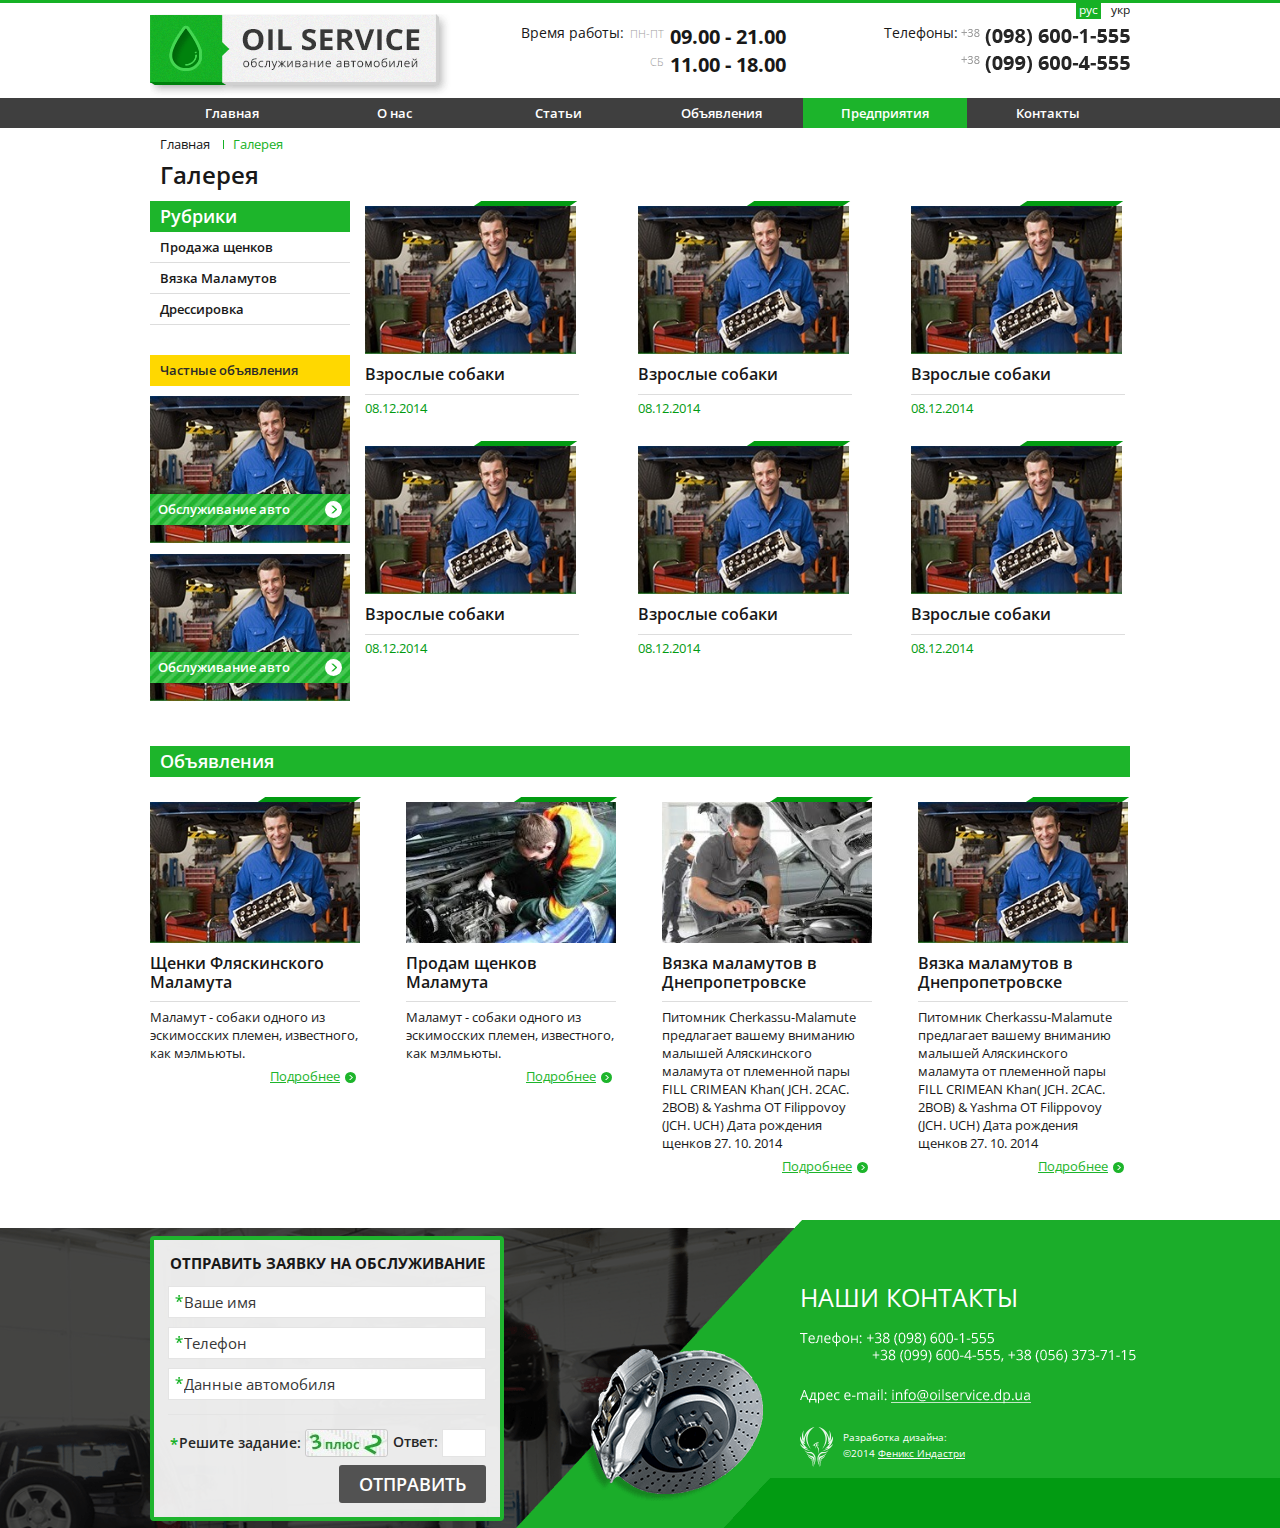
<file: prices.html>
<!DOCTYPE html>
<html>
<head>
    <meta charset="utf-8">
    <meta name="viewport" content="width=1024, initial-scale=1, user-scalable=yes">
    <title>Цены - Oil Service</title>
    <link href='http://fonts.googleapis.com/css?family=Open+Sans:400,600,300,700&amp;subset=latin,cyrillic' rel='stylesheet' type='text/css'>
    <link rel="stylesheet" type="text/css" href="style/style.css">
    <script src="http://html5shiv.googlecode.com/svn/trunk/html5.js"></script>
</head>

<body class="page">
    <div class="wrapper">
        <div class="wrap-header">
            <header class="header content">
                <div class="main-logo">
                    <a href="index.html">
                        <img src="images/header/main_logo.png" alt="logo">
                        Oil Service - обслуживание автомобилей
                    </a>
                </div>

                <div class="box-contact">
                    <ul class="choose-language">
                        <li class="active"><span>Рус</span></li>
                        <li><a href="#">Укр</a></li>
                    </ul>

                    <ul class="header-contacts">
                        <li class="header-tell">
                            <span>Телефоны:</span>
                            <img src="images/header/tel_header.png" class="tell-img" alt="tell">
                        </li>

                        <li class="operation-time">
                            <span>Время работы:</span>
                            <table>
                                <tr>
                                    <td>пн-пт</td>
                                    <td>09.00 - 21.00</td>
                                </tr>
                                <tr>
                                    <td>сб</td>
                                    <td>11.00 - 18.00</td>
                                </tr>
                            </table>
                        </li>
                    </ul>
                </div><!--end BOX-CONTACT-->
            </header>

            <nav class="wrap-nav">
                <ul class='main-nav'>
                    <li><a href='index.html'>Главная</a></li>
                    <li><a href='single.html'>О нас</a></li>
                    <li><a href='articles.html'>Статьи</a></li>
                    <li><a href='advertisings.html'>Объявления</a></li>
                    <li class="current-menu-item"><span>Предприятия</span></li>
                    <li><a href="contact.html">Контакты</a></li>
                </ul>
            </nav>
        </div><!--end WRAP-header-->

        <div class="wrap-content">
            <div class="bread-crumbs">
                <span typeof="v:Breadcrumb">
                    <a href="index.html" rel="v:url" property="v:title">Главная</a>
                </span>
                <span typeof="v:Breadcrumb">
                    <span class="breadcrumb_last" property="v:title">Галерея</span>
                </span>
            </div><!--end BREAD-CRUMBS-->

            <header>
                <h1>Галерея</h1>
            </header>

            <section class="sidebar">
                <header class="header-sidebar">
                    <h4>Рубрики</h4>
                </header>

                <ul class="list-categories">
                    <li>
                        <a href="#">Продажа щенков</a>
                    </li>
                    <li>
                        <a href="#">Вязка Маламутов</a>
                    </li>
                    <li>
                        <a href="#">Дрессировка</a>
                    </li>
                </ul>

                <section class="private-ads">
                    <header class="header-yellow">Частные объявления</header>

                    <ul class="list-private-ads">
                        <li>
                            <a href="single.html">
                                <img src="images/content/news1.jpg" alt="foto">
                                <header>Обслуживание авто</header>
                            </a>
                        </li>

                        <li>
                            <a href="single.html">
                                <img src="images/content/news1.jpg" alt="foto">
                                <header>Обслуживание авто</header>
                            </a>
                        </li>
                    </ul>
                </section><!--end PRIVATE-ADS-->
            </section><!--end SIDEBAR-->

            <main class="content-with-sidebar">
                <div class="overflow">
                    <div class="wrap-list-gallery">
                        <ul class="list-gallery">
                            <li>
                                <a href="single.html" class="wrap-foto">
                                    <img src="images/content/news1.jpg" alt="news">
                                </a>
                                <header class="header-article border">
                                    <a href="single.html">Взрослые собаки</a>
                                </header>
                                <span class="date">08.12.2014</span>
                            </li>
                            <li>
                                <a href="single.html" class="wrap-foto">
                                    <img src="images/content/news1.jpg" alt="news">
                                </a>
                                <header class="header-article border">
                                    <a href="single.html">Взрослые собаки</a>
                                </header>
                                <span class="date">08.12.2014</span>
                            </li>
                            <li>
                                <a href="single.html" class="wrap-foto">
                                    <img src="images/content/news1.jpg" alt="news">
                                </a>
                                <header class="header-article border">
                                    <a href="single.html">Взрослые собаки</a>
                                </header>
                                <span class="date">08.12.2014</span>
                            </li>
                            <li>
                                <a href="single.html" class="wrap-foto">
                                    <img src="images/content/news1.jpg" alt="news">
                                </a>
                                <header class="header-article border">
                                    <a href="single.html">Взрослые собаки</a>
                                </header>
                                <span class="date">08.12.2014</span>
                            </li>
                            <li>
                                <a href="single.html" class="wrap-foto">
                                    <img src="images/content/news1.jpg" alt="news">
                                </a>
                                <header class="header-article border">
                                    <a href="single.html">Взрослые собаки</a>
                                </header>
                                <span class="date">08.12.2014</span>
                            </li>
                            <li>
                                <a href="single.html" class="wrap-foto">
                                    <img src="images/content/news1.jpg" alt="news">
                                </a>
                                <header class="header-article border">
                                    <a href="single.html">Взрослые собаки</a>
                                </header>
                                <span class="date">08.12.2014</span>
                            </li>
                        </ul>
                    </div>
                </div>
            </main>

            <div class="wrap-ads-full-width">
                <header class="header-sidebar">Объявления</header>

                <ul class="list-ads">
                    <li>
                        <article>
                            <a href="single.html" class="wrap-foto">
                                <img src="images/content/news1.jpg" alt="news">
                            </a>

                            <header class="header-article border">
                                <a href="single.html">Щенки Фляскинского Маламута</a>
                            </header>
                            <p>Маламут - собаки одного из эскимосских племен, известного, как мэлмьюты.</p>
                            <a class="link-more-info" href="single.html">Подробнее</a>
                        </article>
                    </li>

                    <li>
                        <article>
                            <a href="single.html" class="wrap-foto">
                                <img src="images/content/news2.jpg" alt="news">
                            </a>

                            <header class="header-article border">
                                <a href="single.html">Продам щенков Маламута</a>
                            </header>
                            <p>Маламут - собаки одного из эскимосских племен, известного, как мэлмьюты.</p>
                            <a class="link-more-info" href="single.html">Подробнее</a>
                        </article>
                    </li>

                    <li>
                        <article>
                            <a href="single.html" class="wrap-foto">
                                <img src="images/content/news3.jpg" alt="news">
                            </a>

                            <header class="header-article border">
                                <a href="single.html">Вязка маламутов в Днепропетровске</a>
                            </header>
                            <p>Питомник Cherkassu-Malamute предлагает вашему вниманию малышей Аляскинского маламута от
                                племенной пары FILL CRIMEAN Khan( JCH. 2CAC. 2BOB) & Yashma OT
                                Filippovoy (JCH. UCH) Дата рождения щенков 27. 10. 2014</p>
                            <a class="link-more-info" href="single.html">Подробнее</a>
                        </article>
                    </li>

                    <li>
                        <article>
                            <a href="single.html" class="wrap-foto">
                                <img src="images/content/news1.jpg" alt="news">
                            </a>

                            <header class="header-article border">
                                <a href="single.html">Вязка маламутов в Днепропетровске</a>
                            </header>
                            <p>Питомник Cherkassu-Malamute предлагает вашему вниманию малышей Аляскинского маламута от
                                племенной пары FILL CRIMEAN Khan( JCH. 2CAC. 2BOB) & Yashma OT
                                Filippovoy (JCH. UCH) Дата рождения щенков 27. 10. 2014</p>
                            <a class="link-more-info" href="single.html">Подробнее</a>
                        </article>
                    </li>
                </ul>
            </div><!--end WRAP-LIST-ARTICLES-->
        </div>
    </div><!--end WRAPPER-->

    <div class="wrap-footer">
        <footer class="content">
            <div class="form-box">
                <header class="form-header">Отправить заявку на обслуживание</header>

                <form class="feedback" action="#" method="post">
                    <fieldset>
                        <input class="star-bg" type="text" placeholder="Ваше имя">
                        <input class="star-bg" type="tel" placeholder="Телефон">
                        <input class="star-bg" type="text" placeholder="Данные автомобиля">
                    </fieldset>

                    <div class="captcha">
                        <label>Ответ: <input class="result" type="text"></label>
                        <label class="star-bg"><span>Решите задание:</span> <img src="images/header/captcha.jpg" alt="captcha"></label>
                    </div>

                    <input type="button" class="btn" value="Отправить">
                </form>
            </div><!--end FORM-BOX-FOOTER-->

            <div class="wrap-contact-footer">
                <div class="contact-footer-box">
                    <header class="header-section">Наши контакты</header>
                    <img src="images/footer/tell_footer.png" alt="tell">
                    <img src="images/footer/email_footer.png" alt="email">

                    <div class="box-copyright">
                        <img class="logo-copyright" src="images/footer/fenix_logo.png" alt="Феникс Индастри">
                        <span class="top">Разработка дизайна:</span><br>
                        <span>&copy;2014 <a href="http://fnx.dp.ua/" rel="nofollow">Феникс Индастри</a></span>
                    </div>
                </div>
            </div>
        </footer>
    </div><!--end WRAP-FOOTER-->

    <!--POPUP-->
    <div id="bg-popup">
        <div class="ovefview"></div>
        <div id="wrap-popup">
            <div class="popup-home-form">
                <div class="form-box">
                    <header class="form-header">Отправить заявку на обслуживание</header>

                    <form class="feedback" action="#" method="post">
                        <fieldset>
                            <input class="star-bg" type="text" placeholder="Ваше имя">
                            <input class="star-bg" type="tel" placeholder="Телефон">
                            <input class="star-bg" type="text" placeholder="Данные автомобиля">
                        </fieldset>

                        <div class="captcha">
                            <label>Ответ: <input class="result" type="text"></label>
                            <label class="star-bg"><span>Решите задание:</span> <img src="images/header/captcha.jpg" alt="captcha"></label>
                        </div>

                        <input type="button" class="btn" value="Отправить">
                    </form>
                </div>
            </div>

            <div class="free-ads-popup">
                <form class="free-ads-form" name="reg" method="post">
                    <ul class="clear">
                        <li>
                            <label class="name-wrap">
                                <input class="input-style" type="text" name="title" placeholder="Заголовок">
                            </label>
                        </li>

                        <li>
                            <label class="name-wrap">
                                <input class="input-style" type="text" name="name" placeholder="Ваше имя">
                            </label>
                        </li>

                        <li>
                            <label class="email-wrap">
                                <input class="input-style" type="email" name="email" placeholder="E-mail">
                            </label>
                        </li>

                        <li>
                            <label class="tell-wrap">
                                <input class="input-style" type="tel" name="tell" placeholder="Телефон">
                            </label>
                        </li>

                        <li>
                            <label class="tell-wrap">
                                <input class="input-style" type="tel" name="price" placeholder="Цена, грн">
                            </label>
                        </li>

                        <li>
                            <label class="select-section-wrap name-wrap">
                                <select class="select-section" name="rubrika">
                                    <option value="0">Выберите раздел</option>
                                    <option value="1">Раздел 1</option>
                                    <option value="2">Раздел 2</option>
                                    <option value="3">Раздел 3</option>
                                </select>
                            </label>
                        </li>

                        <li>
                            <ul class="list-add-file">
                                <li>
                                    <label class="select-section-wrap name-wrap">
                                        <select class="select-section" name="region">
                                            <option value="0">Выберите область</option>
                                            <option value="1">Область 1</option>
                                            <option value="2">Область 2</option>
                                            <option value="3">Область 3</option>
                                        </select>
                                    </label>
                                </li>

                                <li>
                                    <label class="select-section-wrap name-wrap">
                                        <select class="select-section" name="date_end">
                                            <option value="0">Период размещения</option>
                                            <option value="7">1 неделя</option>
                                            <option value="14">2 недели</option>
                                            <option value="30">1 месяц</option>
                                            <option value="61">2 месяца</option>
                                            <option value="92">3 месяца</option>
                                        </select>
                                    </label>
                                </li>
                            </ul>
                        </li>

                        <li>
                            <ul class="list-add-file">
                                <li>
                                    <p>* Главная фотография</p>
                                    <label class="main-photo-wrap">
                                        <span class="add-file-name name-wrap">Выберите файл...</span>
                                        <input class="add-file" type="file" name="main-photo">
                                    </label>
                                </li>

                                <li>
                                    <p>Дополнительные фотографии</p>
                                    <label class="additional-photo-wrap">
                                        <span class="add-file-name">Выберите файл...</span>
                                        <input class="add-file" type="file" name="additional-photo">
                                    </label>
                                </li>
                            </ul>
                        </li>

                        <li class="text-label"><p>(Размер каждой фотографии не более 2 Мб)</p></li>

                        <li>
                            <label class="description-wrap textarea-wrap">
                                <textarea class="des-style" name="description" placeholder="Описание (обязательно)"></textarea>
                            </label>
                        </li>

                        <li>
                            <div class="captcha">
                                <label>Ответ: <input class="result" type="text"></label>
                                <label class="star-bg"><span>Решите задание:</span> <img src="images/header/captcha.jpg" alt="captcha"></label>
                            </div>
                        </li>
                    </ul>

                    <input class="btn-submit btn" type="submit" value="Отправить">
                </form>
            </div>
        </div>
    </div>

    <script src="http://ajax.googleapis.com/ajax/libs/jquery/1.11.1/jquery.min.js"></script>
    <script src="js/jquery.flexslider-min.js"></script>
    <!--[if lt IE 10]><script src="js/jquery.placeholder.js"></script><![endif]-->
    <script src="js/mainJs.js"></script>
</body>
</html>
</file>
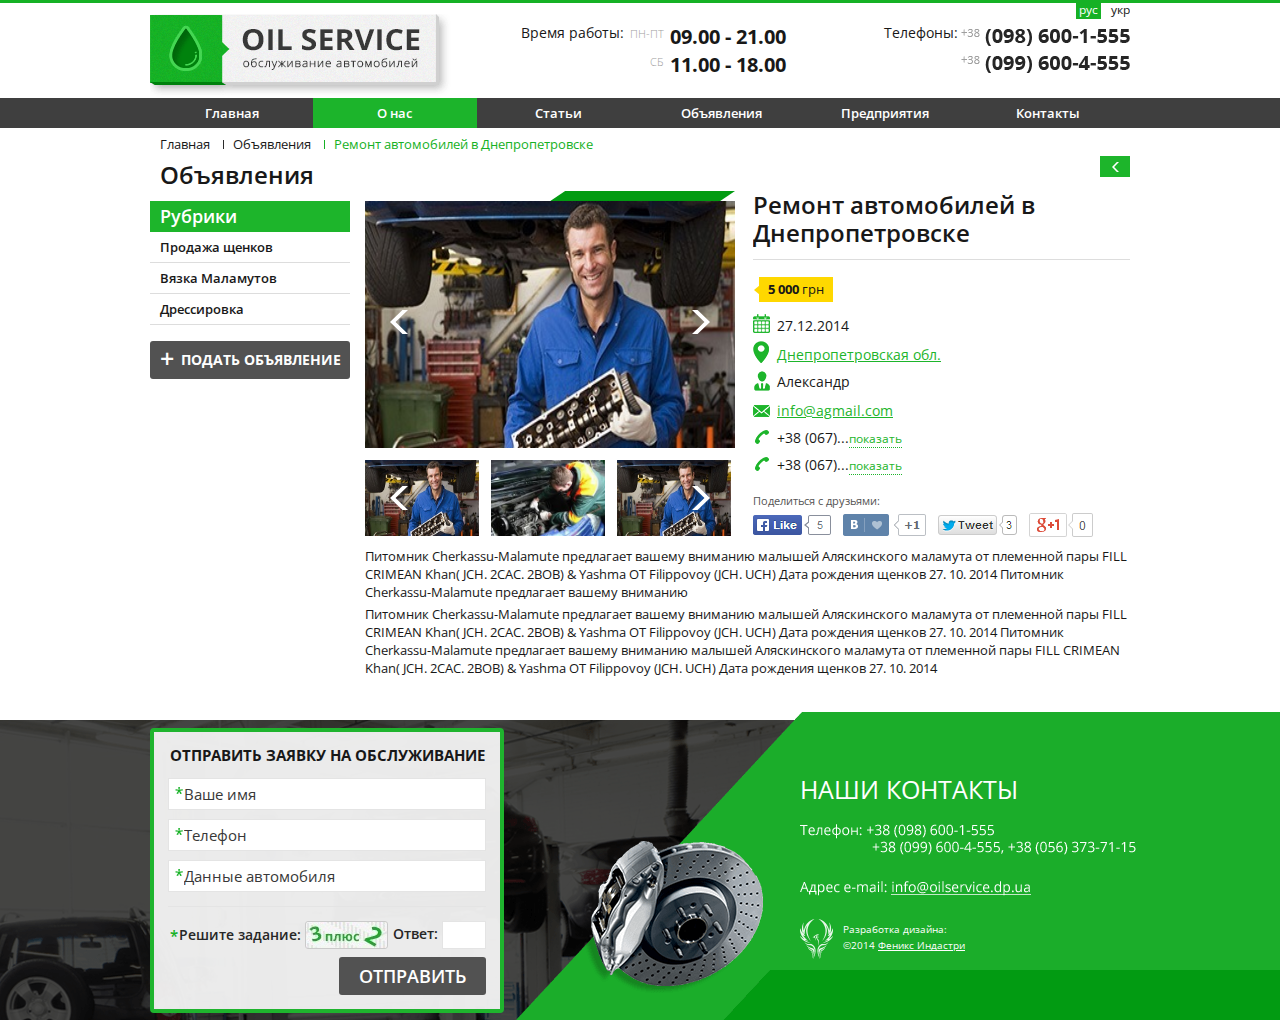
<file: single.html>
<!DOCTYPE html>
<html>
<head>
    <meta charset="utf-8">
    <meta name="viewport" content="width=1024, initial-scale=1, user-scalable=yes">
    <title>Ремонт автомобилей в Днепропетровске - Oil Service</title>
    <link href='http://fonts.googleapis.com/css?family=Open+Sans:400,600,300,700&amp;subset=latin,cyrillic' rel='stylesheet' type='text/css'>
    <link rel="stylesheet" type="text/css" href="style/flexslider.css">
    <link rel="stylesheet" type="text/css" href="style/style.css">
    <script src="http://html5shiv.googlecode.com/svn/trunk/html5.js"></script>
</head>

<body class="single">
    <div class="wrapper">
        <div class="wrap-header">
            <header class="header content">
                <div class="main-logo">
                    <a href="index.html">
                        <img src="images/header/main_logo.png" alt="logo">
                        Oil Service - обслуживание автомобилей
                    </a>
                </div>

                <div class="box-contact">
                    <ul class="choose-language">
                        <li class="active"><span>Рус</span></li>
                        <li><a href="#">Укр</a></li>
                    </ul>

                    <ul class="header-contacts">
                        <li class="header-tell">
                            <span>Телефоны:</span>
                            <img src="images/header/tel_header.png" class="tell-img" alt="tell">
                        </li>

                        <li class="operation-time">
                            <span>Время работы:</span>
                            <table>
                                <tr>
                                    <td>пн-пт</td>
                                    <td>09.00 - 21.00</td>
                                </tr>
                                <tr>
                                    <td>сб</td>
                                    <td>11.00 - 18.00</td>
                                </tr>
                            </table>
                        </li>
                    </ul>
                </div><!--end BOX-CONTACT-->
            </header>

            <nav class="wrap-nav">
                <ul class='main-nav'>
                    <li><a href='index.html'>Главная</a></li>
                    <li class="current-menu-item"><span>О нас</span></li>
                    <li><a href='articles.html'>Статьи</a></li>
                    <li><a href="advertisings.html">Объявления</a></li>
                    <li><a href='prices.html'>Предприятия</a></li>
                    <li><a href='contact.html'>Контакты</a></li>
                </ul>
            </nav>
        </div><!--end WRAP-header-->

        <div class="wrap-content">
            <a class="prev-page" href="advertisings.html"></a>

            <div class="bread-crumbs">
			    <span typeof="v:Breadcrumb">
                    <a href="index.html" rel="v:url" property="v:title">Главная</a>
                </span>
                <span typeof="v:Breadcrumb">
                    <a href="advertisings.html" rel="v:url" property="v:title">Объявления</a>
                </span>
                <span typeof="v:Breadcrumb">
                    <span class="breadcrumb_last" property="v:title">Ремонт автомобилей в Днепропетровске</span>
                </span>
            </div><!--end BREAD-CRUMBS-->

            <header>
                <h1>Объявления</h1>
            </header>

            <section class="sidebar">
                <header class="header-sidebar">
                    <h4>Рубрики</h4>
                </header>

                <ul class="list-categories">
                    <li>
                        <a href="#">Продажа щенков</a>
                    </li>
                    <li>
                        <a href="#">Вязка Маламутов</a>
                    </li>
                    <li>
                        <a href="#">Дрессировка</a>
                    </li>
                </ul>

                <span class="plus">
                    <input type="button" class="btn popup-js" value="Подать объявление">
                </span>
            </section><!--end SIDEBAR-->

            <main class="content-with-sidebar single-content">
                <div class="slider-wrap">
                    <div id="bigslider" class="main-photo-wrap">
                        <ul class="main-photo-slider slides">
                            <li>
                                <span class="slider-wrap-photo">
                                    <img src="images/content/ads_img.jpg" alt="Маламут">
                                </span>
                            </li>

                            <li>
                                <span class="slider-wrap-photo">
                                    <img src="images/content/news2.jpg" alt="Маламут">
                                </span>
                            </li>

                            <li>
                                <span class="slider-wrap-photo">
                                    <img src="images/content/ads_img.jpg" alt="Маламут">
                                </span>
                            </li>

                            <li>
                                <span class="slider-wrap-photo">
                                    <img src="images/content/ads_img.jpg" alt="Маламут">
                                </span>
                            </li>
                        </ul>
                    </div>

                    <div class="relative">
                        <div id="carousel" class="movers-row">
                            <ul class="slides">
                                <li>
                                    <a href="#">
                                        <span class="slider-wrap-photo">
                                            <img src="images/content/ads_img.jpg" alt="Маламут">
                                        </span>
                                    </a>
                                </li>

                                <li>
                                    <a href="#">
                                        <span class="slider-wrap-photo">
                                            <img src="images/content/news2.jpg" alt="Маламут">
                                        </span>
                                    </a>
                                </li>

                                <li>
                                    <a href="#">
                                        <span class="slider-wrap-photo">
                                            <img src="images/content/ads_img.jpg" alt="Маламут">
                                        </span>
                                    </a>
                                </li>

                                <li>
                                    <a href="#">
                                        <span class="slider-wrap-photo">
                                            <img src="images/content/ads_img.jpg" alt="Маламут">
                                        </span>
                                    </a>
                                </li>
                            </ul>
                        </div>
                    </div>
                </div>

                <header>
                    <h2>Ремонт автомобилей в Днепропетровске</h2>
                </header>

                <span class="price">
                    <span>5 000</span> грн
                </span>

                <ul class="client-info">
                    <li class="client-date">27.12.2014</li>
                    <li class="client-location"><a href="#">Днепропетровская обл.</a></li>
                    <li class="client-name">Александр</li>
                    <li class="client-mail"><a href="mailto:info@agmail.com">info@agmail.com</a></li>
                    <li class="client-tell show-tell">+38 (067) 085 85 85</li>
                    <li class="client-tell show-tell">+38 (067) 085 00000 5</li>
                </ul>

                <div class="share-box">
                    <span>Поделиться с друзьями:</span>
                    <ul>
                        <li>
                            <a href="#">
                                <img src="images/content/fb.png" alt="fb" />
                            </a>
                        </li>
                        <li>
                            <a href="#">
                                <img src="images/content/vk.png" alt="vk" />
                            </a>
                        </li>
                        <li>
                            <a href="#">
                                <img src="images/content/tw.png" alt="tw" />
                            </a>
                        </li>
                        <li>
                            <a href="#">
                                <img src="images/content/gg.png" alt="gg" />
                            </a>
                        </li>
                    </ul>
                </div>

                <p>Питомник Cherkassu-Malamute предлагает вашему вниманию малышей Аляскинского маламута от племенной пары
                    FILL CRIMEAN Khan( JCH. 2CAC. 2BOB) & Yashma OT Filippovoy (JCH. UCH) Дата рождения щенков 27. 10. 2014
                    Питомник Cherkassu-Malamute предлагает вашему вниманию
                </p>
                <p>Питомник Cherkassu-Malamute предлагает вашему вниманию малышей Аляскинского маламута от племенной пары
                    FILL CRIMEAN Khan( JCH. 2CAC. 2BOB) & Yashma OT Filippovoy (JCH. UCH) Дата рождения щенков 27. 10. 2014
                    Питомник Cherkassu-Malamute предлагает вашему вниманию малышей Аляскинского маламута от племенной пары
                    FILL CRIMEAN Khan( JCH. 2CAC. 2BOB) & Yashma OT Filippovoy (JCH. UCH) Дата рождения щенков 27. 10. 2014
                </p>
            </main>
        </div>
    </div><!--end WRAPPER-->

    <div class="wrap-footer">
        <footer class="content">
            <div class="form-box">
                <header class="form-header">Отправить заявку на обслуживание</header>

                <form class="feedback" action="#" method="post">
                    <fieldset>
                        <input class="star-bg" type="text" placeholder="Ваше имя">
                        <input class="star-bg" type="tel" placeholder="Телефон">
                        <input class="star-bg" type="text" placeholder="Данные автомобиля">
                    </fieldset>

                    <div class="captcha">
                        <label>Ответ: <input class="result" type="text"></label>
                        <label class="star-bg"><span>Решите задание:</span> <img src="images/header/captcha.jpg" alt="captcha"></label>
                    </div>

                    <input type="button" class="btn" value="Отправить">
                </form>
            </div><!--end FORM-BOX-FOOTER-->

            <div class="wrap-contact-footer">
                <div class="contact-footer-box">
                    <header class="header-section">Наши контакты</header>
                    <img src="images/footer/tell_footer.png" alt="tell">
                    <img src="images/footer/email_footer.png" alt="email">

                    <div class="box-copyright">
                        <img class="logo-copyright" src="images/footer/fenix_logo.png" alt="Феникс Индастри">
                        <span class="top">Разработка дизайна:</span><br>
                        <span>&copy;2014 <a href="http://fnx.dp.ua/" rel="nofollow">Феникс Индастри</a></span>
                    </div>
                </div>
            </div>
        </footer>
    </div><!--end WRAP-FOOTER-->

    <!--POPUP-->
    <div id="bg-popup">
        <div class="ovefview"></div>
        <div id="wrap-popup">
            <div class="popup-home-form">
                <div class="form-box">
                    <header class="form-header">Отправить заявку на обслуживание</header>

                    <form class="feedback" action="#" method="post">
                        <fieldset>
                            <input class="star-bg" type="text" placeholder="Ваше имя">
                            <input class="star-bg" type="tel" placeholder="Телефон">
                            <input class="star-bg" type="text" placeholder="Данные автомобиля">
                        </fieldset>

                        <div class="captcha">
                            <label>Ответ: <input class="result" type="text"></label>
                            <label class="star-bg"><span>Решите задание:</span> <img src="images/header/captcha.jpg" alt="captcha"></label>
                        </div>

                        <input type="button" class="btn" value="Отправить">
                    </form>
                </div>
            </div>

            <div class="free-ads-popup">
                <form class="free-ads-form" name="reg" method="post">
                    <ul class="clear">
                        <li>
                            <label class="name-wrap">
                                <input class="input-style" type="text" name="title" placeholder="Заголовок">
                            </label>
                        </li>

                        <li>
                            <label class="name-wrap">
                                <input class="input-style" type="text" name="name" placeholder="Ваше имя">
                            </label>
                        </li>

                        <li>
                            <label class="email-wrap">
                                <input class="input-style" type="email" name="email" placeholder="E-mail">
                            </label>
                        </li>

                        <li>
                            <label class="tell-wrap">
                                <input class="input-style" type="tel" name="tell" placeholder="Телефон">
                            </label>
                        </li>

                        <li>
                            <label class="tell-wrap">
                                <input class="input-style" type="tel" name="price" placeholder="Цена, грн">
                            </label>
                        </li>

                        <li>
                            <label class="select-section-wrap name-wrap">
                                <select class="select-section" name="rubrika">
                                    <option value="0">Выберите раздел</option>
                                    <option value="1">Раздел 1</option>
                                    <option value="2">Раздел 2</option>
                                    <option value="3">Раздел 3</option>
                                </select>
                            </label>
                        </li>

                        <li>
                            <ul class="list-add-file">
                                <li>
                                    <label class="select-section-wrap name-wrap">
                                        <select class="select-section" name="region">
                                            <option value="0">Выберите область</option>
                                            <option value="1">Область 1</option>
                                            <option value="2">Область 2</option>
                                            <option value="3">Область 3</option>
                                        </select>
                                    </label>
                                </li>

                                <li>
                                    <label class="select-section-wrap name-wrap">
                                        <select class="select-section" name="date_end">
                                            <option value="0">Период размещения</option>
                                            <option value="7">1 неделя</option>
                                            <option value="14">2 недели</option>
                                            <option value="30">1 месяц</option>
                                            <option value="61">2 месяца</option>
                                            <option value="92">3 месяца</option>
                                        </select>
                                    </label>
                                </li>
                            </ul>
                        </li>

                        <li>
                            <ul class="list-add-file">
                                <li>
                                    <p>* Главная фотография</p>
                                    <label class="main-photo-wrap">
                                        <span class="add-file-name name-wrap">Выберите файл...</span>
                                        <input class="add-file" type="file" name="main-photo">
                                    </label>
                                </li>

                                <li>
                                    <p>Дополнительные фотографии</p>
                                    <label class="additional-photo-wrap">
                                        <span class="add-file-name">Выберите файл...</span>
                                        <input class="add-file" type="file" name="additional-photo">
                                    </label>
                                </li>
                            </ul>
                        </li>

                        <li class="text-label"><p>(Размер каждой фотографии не более 2 Мб)</p></li>

                        <li>
                            <label class="description-wrap textarea-wrap">
                                <textarea class="des-style" name="description" placeholder="Описание (обязательно)"></textarea>
                            </label>
                        </li>

                        <li>
                            <div class="captcha">
                                <label>Ответ: <input class="result" type="text"></label>
                                <label class="star-bg"><span>Решите задание:</span> <img src="images/header/captcha.jpg" alt="captcha"></label>
                            </div>
                        </li>
                    </ul>

                    <input class="btn-submit btn" type="submit" value="Отправить">
                </form>
            </div>
        </div>
    </div>

    <script src="http://ajax.googleapis.com/ajax/libs/jquery/1.11.1/jquery.min.js"></script>
    <script src="js/jquery.flexslider-min.js"></script>
    <!--[if lt IE 10]><script src="js/jquery.placeholder.js"></script><![endif]-->
    <script src="js/mainJs.js"></script>
</body>
</html>
</file>
<file: style/style.css>
/*----------------------------------------------------------------------------------*/
/*------------------------------RESET DEFAULT STYLES--------------------------------*/
/*----------------------------------------------------------------------------------*/
html,body                       { width:100%; height:100%; }
body                            { padding:0; margin:0; font:13px 'Open Sans', Arial, sans-serif; background:#fff; color:#181818; }
div,p,a,span,em,strong,img,h1,h2,h3,h4,h5,h6,ul,ol,li,dl,dt,dd,table,td,tr,form,fieldset,label,select,input,textarea {
	padding:0;
	margin:0;
	outline:none;
	list-style:none;
    line-height: 1.2;
}
select, input, textarea        { font-size:12px; vertical-align:middle; }
textarea                       { vertical-align:top; }
:focus                         { outline:none; }
input[type=submit], select     { cursor:pointer; }
img, fieldset                  { border:0; }
table                          { border-collapse:collapse; border-spacing:0; }
a:link, a:visited              { font:13px 'Open Sans', sans-serif; color:#181818; text-decoration:none; }
a:hover                        { text-decoration:underline; }
/*----------------------------------------------------------------------------------*/
/*-------------------------------------DEFAULT CLASSES------------------------------*/
/*----------------------------------------------------------------------------------*/
.float-r           	           { float:right !important; }
.float-l                       { float:left !important; }
.no-float                      { float:none !important; }
.no-border                     { border:0 !important; }
.no-bg                         { background:none !important; }
.no-margin                     { margin:0 !important; }
.no-padding                    { padding:0 !important; }
.no-display                    { display:none !important; }
.display                       { display:block !important; }
.inline                        { display:inline !important; }
.overflow                      { overflow:hidden !important; }
.align-r                       { text-align:right !important; }
.align-l                       { text-align:left !important; }
.align-c                       { text-align:center !important; }
.clear                         { clear:both; }
.clearfix:after                { content: ""; display: block; clear: both; visibility: hidden;}
.clearfix                      { display: inline-block; width: 100% }

p {
    margin-bottom: 16px;
}
main {
    display: block;
    padding-bottom: 18px;
}
.btn,
a.btn {
    position: relative;
    display: inline-block;
    padding: 0 8px;
    text-transform: uppercase;
    font: 600 14px 'Open Sans';
    line-height: 38px;
    color: #fefefe;
    border: none;
    background: #525252;
    cursor: pointer;

    -webkit-border-radius: 3px;
    -moz-border-radius: 3px;
    border-radius: 3px;
}
.btn-more-info,
a.btn-more-info {
    padding: 0 10px;
    background: #1BAD2A;
    font: 700 12px 'Open Sans';
    line-height: 27px;
    letter-spacing: 0.7px;
    color: #FEFEFE;
}
/*стилизация placeholder*/
input::-webkit-input-placeholder        {color: #383838;}
input::-moz-placeholder                 {color: #383838;}
input:-moz-placeholder                  {color: #383838;}
input:-ms-input-placeholder             {color: #383838;}
textarea::-webkit-input-placeholder     {color: #383838;}
textarea::-moz-placeholder              {color: #383838;}
textarea:-moz-placeholder               {color: #383838;}
textarea:-ms-input-placeholder          {color: #383838;}
input::-webkit-input-placeholder       {opacity: 1; transition: opacity 0.3s ease;}
input::-moz-placeholder                {opacity: 1; transition: opacity 0.3s ease;}
input:-moz-placeholder                 {opacity: 1; transition: opacity 0.3s ease;}
input:-ms-input-placeholder            {opacity: 1; transition: opacity 0.3s ease;}
input:focus::-webkit-input-placeholder {opacity: 0; transition: opacity 0.3s ease;}
input:focus::-moz-placeholder          {opacity: 0; transition: opacity 0.3s ease;}
input:focus:-moz-placeholder           {opacity: 0; transition: opacity 0.3s ease;}
input:focus:-ms-input-placeholder      {opacity: 0; transition: opacity 0.3s ease;}
textarea::-webkit-input-placeholder       {opacity: 1; transition: opacity 0.3s ease;}
textarea::-moz-placeholder                {opacity: 1; transition: opacity 0.3s ease;}
textarea:-moz-placeholder                 {opacity: 1; transition: opacity 0.3s ease;}
textarea:-ms-input-placeholder            {opacity: 1; transition: opacity 0.3s ease;}
textarea:focus::-webkit-input-placeholder {opacity: 0; transition: opacity 0.3s ease;}
textarea:focus::-moz-placeholder          {opacity: 0; transition: opacity 0.3s ease;}
textarea:focus:-moz-placeholder           {opacity: 0; transition: opacity 0.3s ease;}
textarea:focus:-ms-input-placeholder      {opacity: 0; transition: opacity 0.3s ease;}
/*----------------------------------------------------------------------------------*/
/*-------------------------------------WRAPPER--------------------------------------*/
/*----------------------------------------------------------------------------------*/
.wrapper,
.wrapper-contact-page {
    min-height: 100%;
    min-height: -webkit-calc(100% - 3px);
    min-height: -moz-calc(100% - 3px);
    min-height: calc(100% - 3px);
    border-top: 3px solid #16B125;
}
    .wrapper:after,
    .wrapper-contact-page:after {
        content: '';
        display: block;
        width: 100%;
        height: 308px;
    }
    .wrapper-contact-page:after {
        height: 363px;
    }
    .page-contact .wrapper:after {
        height: 427px;
    }
.content {
    position: relative;
    width: 980px;
    margin: 0 auto;
}
/*----------------------------------------------------------------------------------*/
/*-------------------------------------HEADER---------------------------------------*/
/*----------------------------------------------------------------------------------*/
.wrap-header {
    position: relative;
}
    .header {
        overflow: hidden;
    }
        .main-logo {
            overflow: hidden;
            float: left;
            padding-top: 11px;
            height: 84px;
            width: 302px;
        }
        .box-contact {
            float: right;
            text-align: right;
        }
            .choose-language {
                padding-bottom: 4px;
            }
                .choose-language li {
                    display: inline-block;
                    position: relative;
                    top: -2px;
                    margin-left: 7px;
                }
                    .choose-language a,
                    .choose-language span {
                        display: block;
                        font-size: 12px;
                        text-transform: lowercase;
                        line-height: 18px;
                    }
                    .choose-language .active a,
                    .choose-language .active span {
                        padding: 0 3px;
                        color: #fff;
                        background: #16B125;
                        border: none;
                        text-decoration: none;
                    }
            .header-contacts {
                overflow: hidden;
            }
                .header-contacts li {
                    float: right;
                    margin-right: 98px;
                }
                .header-contacts li:first-child {
                    margin-right: 0;
                }
                    .header-contacts span {
                        float: left;
                        font-size: 14px;
                    }
                    .tell-img {
                        margin: 4px 0 0 3px;
                    }

                    .operation-time table {
                        float: right;
                    }
                        .operation-time td {
                            padding: 0 0 4px 6px;
                            font-size: 20px;
                            font-weight: 700;
                        }
                        .operation-time td:first-child {
                            text-transform: uppercase;
                            text-align: right;
                            font-size: 11px;
                            font-weight: 300;
                            color: #9e9e9e;
                            padding-top: 2px;
                            vertical-align: baseline;
                        }

        .banner-wrap {
            position: relative;
            height: 338px;
            background: url("../images/header/banner.jpg") no-repeat center;
            background-size: cover;
            border-bottom: 3px solid #16B125;
        }
            .wrap-form {
                overflow: hidden;
                width: 860px;
                margin: 0 auto;
                line-height: 336px;
                text-align: right;
            }
                .banner-man {
                    float: left;
                    position: relative;
                    display: block;
                    top: 0;
                    left: 68px;
                }
                .form-box {
                    overflow: hidden;
                    display: inline-block;
                    vertical-align: middle;
                    width: 318px;
                    padding: 14px;
                    background: #F4F4F4;
                    background: rgba(244, 244, 244, 0.95);
                    border: 4px solid #1FB42E;
                    text-align: center;

                    -webkit-border-radius: 4px;
                    -moz-border-radius: 4px;
                    border-radius: 4px;
                }
                .home .form-box,
                .form-box.contacts {
                    background: #ffffff;
                    background: rgba(255, 255, 255, 0.95);
                }
                    .form-header {
                        margin-bottom: 14px;
                        text-transform: uppercase;
                        font-size: 15px;
                        font-weight: 700;
                    }
                        .feedback fieldset {
                            padding-bottom: 5px;
                            margin-bottom: 14px;
                            border-bottom: 1px solid #E4E4E4;
                        }
                            .feedback input[type="text"],
                            .feedback input[type="tel"],
                            .feedback input[type="email"],
                            .feedback textarea {
                                display: block;
                                width: 100%;
                                height: 32px;
                                box-sizing: border-box;
                                margin-bottom: 9px;
                                padding: 0 10px 0 15px;
                                border: 1px solid #E4E4E4;
                                font: 400 15px 'Open Sans';
                                line-height: 30px;
                                background-color: #ffffff;
                            }
                            .feedback textarea {
                                height: 117px;
                                padding-top: 4px;
                                line-height: normal;
                                resize: vertical;
                            }
                            .star-bg {
                                background: url("../images/content/star-wrap.png") no-repeat 6px 8px;
                            }

                        .captcha {
                            overflow: hidden;
                            margin-bottom: 8px;
                            text-align: left;
                        }
                            .captcha label {
                                position: relative;
                                float: right;
                                font-size: 14px;
                                font-weight: 600;
                                color: #262626;
                                background: none;
                                padding-left: 5px;
                            }
                                .captcha label.star-bg span {
                                    position: relative;
                                    top: 1px;
                                }
                                    .captcha label.star-bg span:before {
                                        content: "*";
                                        position: absolute;
                                        top: 1px;
                                        left: -9px;
                                        font-size: 15px;
                                        color: #16B125;
                                    }
                                .captcha input.result {
                                    display: inline-block;
                                    width: 44px;
                                    height: 28px;
                                    padding: 0 8px;
                                    margin-bottom: 0;
                                    line-height: 26px;
                                    text-align: center;
                                }
                                .captcha img {
                                    vertical-align: middle;
                                    border: 1px solid #CACACA;

                                    -webkit-border-radius: 3px;
                                    -moz-border-radius: 3px;
                                    border-radius: 3px;
                                }

                        .form-box .btn {
                            float: right;
                            padding: 0 20px;
                            font-size: 18px;
                        }


/*---------------------------------------NAV----------------------------------------*/
        .wrap-nav {
            background: #3F3F3F;
        }
            .main-nav {
                overflow: hidden;
                display: table;
                table-layout: fixed;
                width: 980px;
                margin: 0 auto;
            }
                .main-nav li {
                    display: table-cell;
                    text-align: center;

                    -webkit-transition-duration: 0.2s;
                    -moz-transition-duration: 0.2s;
                    -ms-transition-duration: 0.2s;
                    -o-transition-duration: 0.2s;
                    transition-duration: 0.2s;
                }
                .main-nav li.current-menu-item,
                .main-nav li:hover {
                    background: #1CB42B;
                }
                    .main-nav li a,
                    .main-nav li span {
                        display: block;
                        font-weight: 600;
                        color: #ffffff;
                        text-decoration: none;
                        line-height: 30px;
                    }
/*----------------------------------------------------------------------------------*/
/*-------------------------------------CONTENT--------------------------------------*/
/*----------------------------------------------------------------------------------*/
.header-section,
.header-section h2 {
    position: relative;
    font-weight: 700;
    font-size: 22px;
    line-height: 50px;
}

.list-services {
    padding-top: 23px;
}
    .list-services li {
        display: table-cell;
        width: 200px;
        text-align: center;
        padding: 0 30px;
    }
    .list-services li:first-child {
        padding-left: 0;
    }
        .list-services a,
        .list-services p {
            display: inline-block;
            width: 150px;
            margin: 0 auto;
            text-transform: uppercase;
            font-size: 14px;
            font-weight: 700;
            line-height: 22px;
        }
        .list-services a:hover {
            color: #029B12;
        }

        a.wrap-serv-img,
        .wrap-serv-img {
            display: inline-block;
            position: relative;
            width: 200px;
            padding-bottom: 12px;
            margin-bottom: 4px;
            background: url("../images/content/serv_img_bg.png") no-repeat center;
            line-height: 164px;
            text-align: center;
        }
            .wrap-serv-img:after {
                content: "";
                display: block;
                position: absolute;
                bottom: 0;
                left: 60px;
                height: 1px;
                width: 80px;
                background: #33CE43;
            }
            .serv-img {
                display: inline-block;
                vertical-align: middle;
                max-height: 170px;
                max-width: 220px;
            }
.serv-btn {
    position: relative;
    bottom: -21px;
    padding: 0 21px;
    font-weight: 700;
}

.serv-text-block {
    margin-top: 23px;
    margin-bottom: 37px;
}

.oil-section {
    padding: 3px 0 20px;
}
.wrap-list-oil {
    padding-bottom: 16px;
    background: url("../images/content/list_oil_bg.png") center bottom no-repeat;
}
    .list-oil {

    }
        .list-oil li {
            display: inline-block;
            width: 320px;
            padding-left: 6px;
        }
        .list-oil li:first-child {
            padding-left: 0;
        }
            .wrap-jerrycan {
                float: left;
                position: relative;
                height: 215px;
                width: 175px;
                line-height: 215px;
                text-align: left;
            }
                .wrap-jerrycan:after {
                    content: "";
                    display: block;
                    position: absolute;
                    left: -14px;
                    bottom: -10px;
                    width: 189px;
                    height: 12px;
                    background: url("../images/content/sprites.png") no-repeat 0 -19px;
                }
                .jerrycan-img {
                    position: relative;
                    z-index: 2;
                    max-width: 165px;
                    max-height: 215px;
                    vertical-align: bottom;
                }
            .price-box {
                overflow: hidden;
                position: relative;
                width: 90px;
                height: 90px;
                margin-bottom: 3px;
                background: url("../images/content/sprites.png") no-repeat -70px -31px;
            }
            .price-box.old {
                background-position: -189px 0;
            }
                .price-box .cur-price {
                    position: absolute;
                    bottom: 18px;
                    width: 73px;
                    padding: 0 10px 0 2px;
                    font-size: 26px;
                    font-weight: 700;
                    color: #ffffff;
                    font-style: italic;
                    text-align: center;
                }
                    .price-box .cur-price:after {
                        content: "грн";
                        position: absolute;
                        top: -13px;
                        right: 10px;
                        text-transform: uppercase;
                        font-size: 12px;
                        font-weight: 400;
                        font-style: italic;
                        color: #ffffff;
                    }
                .price-box .old-price {
                    position: absolute;
                    top: 25px;
                    left: 15px;
                    font-size: 14px;
                    font-weight: 400;
                    font-style: italic;
                    color: #ffffff;
                }
                    .price-box .old-price:before {
                        content: "";
                        position: absolute;
                        top: 8px;
                        left: -3px;
                        width: 43px;
                        height: 1px;
                        background: #ffffff;

                        -moz-transform: rotate(165deg);
                        -ms-transform: rotate(165deg);
                        -webkit-transform: rotate(165deg);
                        -o-transform: rotate(165deg);
                        transform: rotate(165deg);
                    }
            .list-oil h3 {
                margin-bottom: 6px;
                text-transform: uppercase;
                font-size: 13px;
                line-height: 16px;
            }
            .proviso {
                position: relative;
                display: inline-block;
                padding-left: 11px;
                font-size: 13px;
                color: #ff0019;
            }
                .proviso:before {
                    content: "*";
                    position: absolute;
                    left: 0;
                    top: 0;
                    color: #ff0019;
                }

.list-news {
    overflow: hidden;
    padding-top: 5px;
}
    .list-news li {
        position: relative;
        float: left;
        width: 248px;
        margin-left: 109px;
    }
    .wrap-ads-full-width .list-news li {
        margin-left: 47px;
    }
    .list-news li:first-child {
        margin-left: 3px;
    }
        .wrap-foto {
            display: block;
            position: relative;
            margin-bottom: 11px;
        }
            .wrap-foto:before {
                content: '';
                display: block;
                position: absolute;
                top: -5px;
                right: 27px;
                width: 96px;
                height: 57px;
                background: #029B12;

                -moz-transform: skew(124deg);
                -ms-transform: skew(124deg);
                -webkit-transform: skew(124deg);
                -o-transform: skew(124deg);
                transform: skew(124deg);
            }
            .wrap-foto img {
                position: relative;
                z-index: 4;
                display: block;
                height: 166px;
                width: 248px;
            }
        .header-article {
            margin-bottom: 8px;
        }
            .header-article a {
                font-size: 14px;
                font-weight: 700;
                line-height: 16px;
            }
            .header-article a:hover {
                color: #029B12;
                text-decoration: underline;
            }
        .border {
            padding-bottom: 9px;
            border-bottom: 1px solid #D7D7D7;
        }
        .list-news p {
            min-height: 45px;
            margin-bottom: 9px;
            font-size: 13px;
        }
        a.more-info {
            position: relative;
            float: right;
        }
        a.more-info:hover {
            text-decoration: none;
        }

/*----------------------------------ADVERTISINGS------------------------------------*/
.wrap-content {
    position: relative;
    overflow: hidden;
    width: 980px;
    margin: 0 auto;
}
    .wrap-content h1 {
        margin-bottom: 18px;
        padding-left: 10px;
        font-size: 24px;
        font-weight: 600;
        line-height: 16px;
    }

    .content-with-sidebar {
        overflow: hidden;
        padding: 0 0 25px 15px;
    }
        .content-header-cat {
            overflow: hidden;
            margin-bottom: 17px;
        }
            .content-header-cat li {
                position: relative;
                float: left;
                width: 375px;
                height: 200px;
                margin-left: 15px;
                -webkit-border-radius: 5px;
                -moz-border-radius: 5px;
                border-radius: 5px;
            }
            .content-header-cat li:first-child {
                margin-left: 0;
            }
                .content-header-cat img {
                    width: 100%;
                    height: 200px;
                }
                .content-header-cat h2 {
                    position: absolute;
                    bottom: 17px;
                    overflow: hidden;
                    float: left;
                    width: 250px;
                    margin: 0 15px;
                    background: url("../images/content/header_cat_bg.jpg") repeat;
                }
                    .content-header-cat h2 span {
                        overflow: hidden;
                        position: relative;
                        display: block;
                        width: 100%;
                        box-sizing: border-box;
                        padding: 8px 28px 8px 8px;
                        font-size: 13px;
                        font-weight: 400;
                        color: #fefefe;
                    }
                        .content-header-cat h2 span:after {
                            content: "";
                            position: absolute;
                            top: 7px;
                            right: 7px;
                            width: 17px;
                            height: 17px;
                            -webkit-border-radius: 9px;
                            -moz-border-radius: 9px;
                            border-radius: 9px;
                            background: url("../images/content/link_arrow.png") no-repeat center #FFFFFF;
                        }

        .wrap-recomend-ads {
            margin-bottom: 20px;
        }
            .header-recomend-ads {
                height: 31px;
                padding: 0 10px;
                margin-bottom: 17px;
                background-color: #FFD800;
            }
                .header-recomend-ads h2 {
                    font-size: 18px;
                    font-weight: 600;
                    line-height: 29px;
                    color: #2b2b2b;
                }

                .list-advertisings > li {
                    overflow: hidden;
                    min-height: 150px;
                    margin-bottom: 22px;
                }
                    .list-advertisings .wrap-foto {
                        float: left;
                        width: 210px;
                        margin: 9px 16px 0 3px;
                    }
                        .list-advertisings .wrap-foto img {
                            height: 141px;
                            width: 210px;
                        }
                        .list-advertisings .wrap-foto:before {
                            right: 42px;
                        }
                    .list-advertisings .ads-content {
                        overflow: hidden;
                        margin-bottom: 11px;
                    }
                        .list-advertisings header {
                            height: 30px;
                            margin-bottom: 6px;
                            border-bottom: 1px solid #DDDDDD;
                        }
                            .list-advertisings h3 a {
                                font-weight: 600;
                                font-size: 16px;
                            }
                            .list-advertisings h3 a:hover {
                                color: #1db52b;
                            }
                            .price {
                                position: relative;
                                display: inline-block;
                                float: right;
                                min-width: 64px;
                                padding: 0 5px;
                                margin-left: 6px;
                                background-color: #FFD800;
                                text-align: center;
                                font-size: 13px;
                                line-height: 25px;
                            }
                                .price:before {
                                    content: "";
                                    position: absolute;
                                    left: -6px;
                                    top: 13px;
                                    border-top: 5px solid transparent;
                                    border-right: 6px solid #FFD800;
                                    border-bottom: 5px solid transparent;
                                }
                                .list-advertisings .price:before {
                                    left: -4px;
                                    top: 10px;
                                    border-top-width: 3px;
                                    border-right-width: 4px;
                                    border-bottom-width: 3px;
                                }
                                .price span {
                                    font-weight: 700;
                                }
                        .ads-content p {
                            margin-bottom: 8px;
                            font-size: 13px;
                            line-height: 18px;
                            letter-spacing: 0.12px;
                        }
                        a.region {
                            text-decoration: underline;
                            color: #1db52b;
                        }
                        a.region:hover {
                             text-decoration: none;
                         }
                        a.link-more-info {
                            position: relative;
                            float: right;
                            margin-right: 20px;
                            color: #1db52b;
                            text-decoration: underline;
                        }
                        a.link-more-info:hover {
                            text-decoration: none;
                        }
                            a.link-more-info:after {
                                content: '';
                                display: block;
                                position: absolute;
                                right: -16px;
                                top: 5px;
                                width: 11px;
                                height: 11px;
                                background: url("../images/content/icon_link.png") no-repeat center #1db52b;

                                -webkit-border-radius: 6px;
                                -moz-border-radius: 6px;
                                border-radius: 6px;
                            }
                        .share-box {
                            overflow: hidden;
                            text-align: right;
                            font-size: 11px;
                            color: #535353;
                        }
                            .share-box > ul {
                                float: right;
                                margin-left: 5px;
                            }
                                .share-box > ul > li {
                                    float: left;
                                    line-height: 24px;
                                    margin-left: 12px;
                                    display: table-cell;
                                    vertical-align: middle;
                                }
                                .share-box > ul > li:first-child {
                                    margin-left: 0;
                                }
                                    .share-box > ul > li img {
                                        vertical-align: middle;
                                    }
                            .share-box span {
                                position: relative;
                                top: 5px;
                            }

        .wrap-all-ads {
            margin-bottom: 26px;
        }
            .header-all-ads {
                height: 31px;
                padding: 0 10px;
                margin-bottom: 17px;
                background-color: #1DB52B;
            }
                .header-all-ads h2 {
                    font-size: 18px;
                    font-weight: 600;
                    line-height: 29px;
                    color: #ffffff;
                }
        .important-text {
            float: left;
            width: 450px;
            margin-bottom: 35px;
            font-size: 15px;
            color: #2b2b2b;
        }
        .menu-page {
            position: absolute;
            right: 0;
            top: 45px;
            float: right;
        }
            .menu-page header {
                margin-bottom: 20px;
                font-size: 13px;
                font-weight: 700;
                color: #2b2b2b;
            }
            .contents {
                position: relative;
                width: auto;
                max-width: 315px;
                padding: 5px 10px 8px 27px;
                background: #1DB52B;
            }
                .contents:before {
                    content: '';
                    display: block;
                    position: absolute;
                    left: 15px;
                    top: -11px;
                    width: 0;
                    height: 0;
                    border-left: 13px solid transparent;
                    border-right: 13px solid transparent;
                    border-bottom: 12px solid #1DB52B;
                }
                .contents li {
                    padding-left: 3px;
                    list-style-type: disc;
                    color: #ffffff;
                    line-height: 17px;
                }
                    .contents li a {
                        font-size: 13px;
                        text-decoration: none;
                        color: #ffffff;
                        border-bottom: 1px dotted #ffffff;
                        white-space: pre-wrap;
                    }
                    .contents li a:hover {
                        border: none;
                    }
/*-------------------------------SINGLE-ADVERTISING---------------------------------*/
.prev-page {
    display: block;
    float: right;
    width: 30px;
    height: 21px;
    margin-top: 28px;
    background: url("../images/content/prev-page.png") no-repeat center #1DB52B;
}

    .slider-wrap {
        float: left;
        width: 370px;
        margin: 0 18px 10px 0;
    }
        .main-photo-wrap {
            position: relative;
        }
            .main-photo-slider {
                overflow: hidden;
                width: 100%;
                height: 261px;
                margin-bottom: 8px;
            }
                .main-photo-slider li {
                    height: 261px;
                    line-height: 261px;
                }
                    .slider-wrap-photo {
                        position: relative;
                        display: block;
                        width: 370px;
                        height: 257px;
                        line-height: 264px;
                        text-align: center;
                    }
                        .slider-wrap-photo:before,
                        .slider-wrap-photo:after {
                            content: '';
                            display: block;
                            position: absolute;
                            width: 203px;
                            height: 114px;
                        }
                        .slider-wrap-photo:before {
                            content: '';
                            display: block;
                            position: absolute;
                            top: 0;
                            right: 74px;
                            width: 170px;
                            height: 100px;
                            background: #029B12;
                            -moz-transform: skew(124deg);
                            -ms-transform: skew(124deg);
                            -webkit-transform: skew(124deg);
                            -o-transform: skew(124deg);
                            transform: skew(124deg);
                        }
                        .main-photo-slider li img {
                            position: relative;
                            z-index: 4;
                            height: 247px;
                            width: 370px;
                            vertical-align: middle;
                        }
            .main-photo-wrap .prev,
            .main-photo-wrap .next {
                position: absolute;
                z-index: 10;
                display: block;
                width: 18px;
                height: 24px;
                top: 122px;
            }
            .main-photo-wrap .prev {
                left: 14px;
                background: url("../images/content/prev.png") no-repeat center;
            }
            .main-photo-wrap .next {
                right: 14px;
                background: url("../images/content/next.png") no-repeat center;
            }

        .movers-row {
            overflow: hidden;
            height: 76px;
            margin: 0 auto;
            text-align: center;
        }
            .movers-row li {
                float: left;
                margin-left: 14px;
            }
            .movers-row li:first-child {
                margin-left: 0;
            }
                .movers-row .slider-wrap-photo {
                    width: 114px;
                    height: 76px;
                    line-height: 76px;
                }
                    .movers-row .slider-wrap-photo:before,
                    .movers-row .slider-wrap-photo:after{
                        display: none;
                    }
                    .movers-row li img {
                        position: relative;
                        z-index: 4;
                        width: 114px;
                        height: 76px;
                    }

.single-content {
    position: relative;
    top: -10px;
}
    .single-content header h2 {
        overflow: hidden;
        margin-bottom: 17px;
        padding-bottom: 12px;
        border-bottom: 1px solid #DDDDDD;
        font-size: 24px;
        font-weight: 600;
        line-height: 28px;
    }
    .single-content .price {
        float: none;
    }
        .single-content .price:before {
            left: -5px;
            top: 8px;
        }

    .client-info {
        overflow: hidden;
        margin: 0;
        font-size: 14px;
    }
        .client-info li {
            position: relative;
            margin: 0 0 10px 24px;
        }
        .client-info li:first-child {
            margin-top: 16px;
        }
        .client-info li:before {
            content: "";
            position: absolute;
            left: -24px;
        }
        li.client-date:before {
            top: -4px;
            width: 17px;
            height: 19px;
            background: url("../images/content/sprites.png") no-repeat 0 0;
        }
        li.client-location:before {
            top: -4px;
            width: 17px;
            height: 22px;
            background: url("../images/content/sprites.png") no-repeat 0 -31px;
        }
        li.client-name:before {
            left: -23px;
            top: -3px;
            width: 16px;
            height: 20px;
            background: url("../images/content/sprites.png") no-repeat -17px -31px;
        }
        li.client-mail:before {
            top: 4px;
            width: 17px;
            height: 12px;
            background: url("../images/content/sprites.png") no-repeat -17px 0;
        }
        li.client-tell:before {
            left: -22px;
            top: 0;
            width: 14px;
            height: 14px;
            background: url("../images/content/sprites.png") no-repeat -57px 0;
        }
            .client-info li a {
                font-size: 14px;
                text-decoration: underline;
                color: #1db52b;
            }
            .client-info li a:hover {
                text-decoration: none;
            }
            .client-info a.show-all {
                text-decoration: none;
                border-bottom: 1px dotted #1db52b;
                font-size: 12px;
            }
            a.show-all:hover {
                border-bottom: none;
                text-decoration: none;
            }

    .single-content .share-box {
        text-align: left;
        margin: 10px 0;
    }
        .single-content .share-box span {
            top: 0;
            display: inline-block;
            margin-bottom: 6px;
        }
        .single-content .share-box ul {
            float: left;
            margin-left: 0;
        }

    .single-content p {
        clear: both;
        line-height: 18px;
        margin-bottom: 4px;
    }
    .single-content p:last-child {
        margin-bottom: 0;
    }
/*-----------------------------------ABOUT-DOG--------------------------------------*/
        .editor {}
            .editor h3 {
                margin-bottom: 8px;
            }
            .editor p,
            .editor li {
                line-height: 1.4;
            }
            .editor ul {
                margin-bottom: 16px;
                margin-left: 30px;
            }
                .editor li {
                    padding-left: 3px;
                    list-style-type: disc;
                }
            .main-foto {
                float: left;
                margin: 0 13px 10px 0;
                max-width: 765px;
            }
            .wrap-characteristics {
                overflow: hidden;
                margin: 25px 0;
            }
                .wrap-characteristics img {
                    float: left;
                    position: relative;
                    z-index: 5;
                    margin: 15px 0 0 35px;
                }
                .wrap-characteristics .wrap-jerrycan {
                    width: 380px;
                    height: 230px;
                    line-height: 225px;
                    text-align: center;
                }
                    .wrap-characteristics .wrap-jerrycan:after {
                        left: 94px;
                        bottom: -4px;
                    }
                    .wrap-characteristics .wrap-jerrycan img {
                        vertical-align: bottom;
                        margin: 0;
                        float: none;
                    }
                .wrap-list-characteristics {
                    float: right;
                    width: 365px;
                }
                    .wrap-list-characteristics header {
                        margin-bottom: 5px;
                        padding-bottom: 5px;
                        font-size: 17px;
                        font-weight: bold;
                        color: #2b2b2b;
                        border-bottom: 1px solid #ddd;
                    }
                    .list-characteristics {}
                        .list-characteristics > li {
                            overflow: hidden;
                            margin-bottom: 6px;
                        }
                            .name-characteristic {
                                color: #1db52b;
                                font-size: 13px;
                                font-weight: bold;
                            }
                            .list-stars {
                                float: right;
                            }
                                .list-stars li {
                                    float: right;
                                    width: 15px;
                                    height: 15px;
                                    margin-left: 8px;
                                    background: url("../images/content/sprites.png") no-repeat -34px 0;
                                    text-indent: -9999px;
                                }
            .imgcopyright {
                margin-left: -5px;
                margin-bottom: 7px;
            }

/*----------------------------------------------------------------------------------*/
/*------------------------------------SIDEBAR---------------------------------------*/
/*----------------------------------------------------------------------------------*/
.sidebar {
    float: left;
    width: 200px;
    padding-bottom: 20px;
}
    .header-sidebar {
        height: 31px;
        padding-left: 10px;
        background-color: #1DB52B;
        font-size: 18px;
        font-weight: 600;
        line-height: 30px;
        color: #ffffff;
    }
        .header-sidebar h4 {
            font-weight: 600;
            line-height: 30px;
        }

    .list-categories {
        margin-bottom: 16px;
    }
        .list-categories li {
            padding: 0 10px;
            border-bottom: 1px solid #DDDDDD;
            line-height: 30px;
        }
            .list-categories li a {
                text-decoration: none;
                font-weight: 600;
            }
            .list-categories li a:hover {
                text-decoration: underline;
                color: #16b125;
            }

    .sidebar .btn {
        position: relative;
        width: 200px;
        padding-left: 30px;
        font-weight: 700;
    }
    .sidebar .plus {
        display: inline-block;
        position: relative;
        font-size: 24px;
        color: #ffffff;
    }
        .sidebar .plus:after {
            content: '+';
            display: block;
            position: absolute;
            left: 10px;
            top: 2px;
            font-size: 25px;
            font-weight: 600;
            color: #fefefe;
        }
    .private-ads {
        padding-top: 14px;
    }
        .header-yellow {
            padding: 0 10px;
            margin-bottom: 10px;
            color: #2b2b2b;
            font-size: 13px;
            font-weight: 600;
            text-align: left;
            background: #FFD800;
            line-height: 31px;
        }
        .list-private-ads {}
            .list-private-ads li {
                position: relative;
                margin-bottom: 11px;
            }
                .list-private-ads li a {
                    display: block;
                    text-decoration: none;
                }
                    .list-private-ads li img {
                        display: block;
                        width: 200px;
                        height: 147px;
                    }
                    .list-private-ads li header {
                        position: absolute;
                        bottom: 18px;
                        left: 0;
                        width: 100%;
                        box-sizing: border-box;
                        padding: 6px 28px 7px 8px;
                        text-align: left;
                        color: #ffffff;
                        background: url("../images/content/header_cat_bg.jpg") repeat;
                        font-size: 13px;
                        font-weight: 600;
                    }
                        .list-private-ads li header:after {
                            content: "";
                            position: absolute;
                            top: 7px;
                            right: 8px;
                            width: 17px;
                            height: 17px;
                            -webkit-border-radius: 9px;
                            -moz-border-radius: 9px;
                            border-radius: 9px;
                            background: url("../images/content/link_arrow.png") no-repeat center #FFFFFF;
                        }
        .contacts-list {
            float: left;
            padding: 10px 0;
        }
            .contacts-list li {
                position: relative;
                padding: 0 0 8px 24px;
            }
                .contacts-list li:before {
                    content: "";
                    position: absolute;
                    left: 0;
                    top: 0;
                }
                .contacts-list li.client-tell:before {
                    top: -2px;
                }
                .contacts-list li.client-location:before {
                    top: -6px;
                }
        .form-box.contacts {
            float: right;
        }

    .bottom-text {
        position: absolute;
        top: -30px;
        font-size: 16px;
        font-weight: 600;
        color: #1385c7;
    }

    .wrap-ads-full-width {
        padding-top: 14px;
        margin-bottom: 45px;
        clear: both;
    }
        .wrap-ads-full-width .header-sidebar {
            margin-bottom: 20px;
        }
        .list-ads {
            overflow: hidden;
            padding-top: 5px;
        }
            .list-ads li {
                position: relative;
                float: left;
                width: 210px;
                margin-left: 15px;
            }
            .list-ads li {
                margin-left: 46px;
            }
            .list-ads li:first-child {
                margin-left: 0;
            }
                .wrap-ads-full-width .wrap-foto:before {
                    right: 41px;
                }
                .wrap-ads-full-width img {
                    width: 210px;
                    height: 141px;
                }
            .header-article {
                margin-bottom: 6px;
            }
                .header-article a {
                    text-decoration: none;
                    font-size: 16px;
                    font-weight: 600;
                    line-height: 18px;
                }

            .border {
                padding-bottom: 10px;
                border-bottom: 1px solid #DDDDDD;
            }
            .list-ads p {
                margin-bottom: 5px;
                line-height: 18px;
            }
/*----------------------------------------------------------------------------------*/
/*-------------------------------------FOOTER---------------------------------------*/
/*----------------------------------------------------------------------------------*/
.wrap-footer {
    height: 300px;
    padding-top: 8px;
    margin-top: -308px;
    background: url("../images/footer/footer_bg.png") center top no-repeat;
    background-size: cover;
    line-height: 298px;
}
.page-contact .wrap-footer {
    position: relative;
    z-index: 10;
    height: 140px;
    margin-top: -12px;
    background-image: url("../images/footer/contacts_footer_bg.png");
    line-height: 138px;
}

    .wrap-contact-footer {
        float: right;
        width: 330px;
        color: #fefefe;
        line-height: 280px;
    }
    .page-contact .wrap-contact-footer {
        line-height: 134px;
        text-align: right;
    }
        .contact-footer-box {
            display: inline-block;
            vertical-align: middle;
        }
        .page-contact .contact-footer-box {
            vertical-align: bottom;
        }
            .wrap-contact-footer .header-section {
                margin-bottom: 10px;
                text-transform: uppercase;
                font-size: 25px;
                font-weight: 400;
                color: #ffffff;
            }
            .box-copyright {
                overflow: hidden;
                width: 170px;
                margin-top: 20px;
                color: #fff;
            }
                .box-copyright img {
                    float: left;
                    margin-right: 10px;
                }
                .box-copyright span {
                    float: left;
                    font-size: 10px;
                    line-height: 1.6;
                }
                .box-copyright .top {
                    display: inline-block;
                    margin-top: 2px;
                }
                    .box-copyright a {
                        text-decoration: underline;
                        font-size: 10px;
                        color: #fefefe;
                    }
                    .box-copyright a:hover {
                        text-decoration: none;
                    }

/*----------------------------------------------------------------------------------*/
/*-------------------------------------POPUPS---------------------------------------*/
/*----------------------------------------------------------------------------------*/
    .close {
        position: absolute;
        right: -22px;
        top: -20px;
        font-size: 34px;
        line-height: 19px;
        font-weight: 600;
        color: #1DB52B;
        cursor: pointer;
    }

    .free-ads-popup {
        width: 485px;
        height: 480px;
        margin: 0 auto;
    }
        a.btn-ads {
            display: inline-block;
            width: 220px;
            height: 27px;
            margin: 0 10px;
            text-align: center;
            font-size: 14px;
            font-weight: 600;
            line-height: 27px;
            color: #1db52b;
            background: #ffffff;
        }
        a.btn-ads:hover {
            border-bottom: none;
            text-decoration: none;
        }
        a.btn-ads.active {
            text-decoration: none;
            color: #ffffff;
            background: #1DB52B;
            border-bottom: none;
        }
            a.btn-ads span {
                position: relative;
            }
                a.btn-ads span:after {
                    content: "";
                    position: absolute;
                    top: 17px;
                    left: 0;
                    height: 0;
                    width: 100%;
                    border-bottom: 1px dotted #1db52b;
                }
                a.btn-ads:hover span:after,
                a.btn-ads.active span:after {
                    border-bottom: none;
                }
        .free-ads-form {
            width: 485px;
            height: 535px;
            padding-top: 10px;
            background: #1DB52B;
        }
                .free-ads-form li {
                    overflow: hidden;
                    margin:0 0 10px 10px;
                }
                    .free-ads-form p {
                        font-size: 12px;
                        color: #ffffff;
                    }
                    .text-label p {
                        margin: -2px 0 3px 5px;
                    }
                    .input-style {
                        width: 443px;
                        height: 28px;
                        padding: 0 10px 0 12px;
                        font-size: 14px;
                        color: #2b2b2b;
                        -webkit-border-radius: 3px;
                        -moz-border-radius: 3px;
                        border-radius: 3px ;
                        border: none;
                        background: #F6F6F6;
                    }
                    .name-wrap .input-style,
                    .email-wrap .input-style,
                    .tell-wrap .input-style {
                        width: 441px;
                        padding-left: 14px;
                    }
                    .name-wrap,
                    .email-wrap,
                    .tell-wrap,
                    .textarea-wrap {
                        position: relative;
                    }
                    .name-wrap:before,
                    .email-wrap:before,
                    .tell-wrap:before,
                    .textarea-wrap:before {
                        content: "";
                        position: absolute;
                        width: 8px;
                        height: 7px;
                        top: 5px;
                        left: 4px;
                        background: url("../images/content/sprites.png") no-repeat -49px 0;
                    }
                    .textarea-wrap:before {
                        top: 10px;
                    }
                    .select-section-wrap {
                        position: relative;
                        float: left;
                    }
                    .select-section {
                        width: 465px;
                        height: 28px;
                        padding-left: 10px;
                        font-size: 14px;
                        color: #2b2b2b;
                        -webkit-border-radius: 3px;
                        -moz-border-radius: 3px;
                        border-radius: 3px ;
                        border: none;
                        background: #F6F6F6;
                    }
                        .select-section-wrap:after{
                            content:"";
                            position: absolute;
                            width: 28px;
                            height: 28px;
                            right: 0;
                            top: 0;
                            pointer-events: none;
                            background: url("../images/content/select_wrap.png") no-repeat center #3F3F3F;
                        }
                    .list-add-file li {
                        float: left;
                        margin: 0 0 0 15px;
                    }
                    .list-add-file li:first-child {
                        margin: 0;
                    }
                        .list-add-file select,
                        .list-add-file .select-section-wrap {
                            width: 225px;
                        }
                        .list-add-file p {
                            margin: 0 0 7px 5px;
                        }
                            .add-file-name {
                                position: relative;
                                display: inline-block;
                                width: 201px;
                                height: 28px;
                                margin-bottom: 2px;
                                padding-left: 14px;
                                padding-right: 10px;
                                font-size: 14px;
                                line-height: 28px;
                                color: #2b2b2b;
                                -webkit-border-radius: 3px;
                                -moz-border-radius: 3px;
                                border-radius: 3px ;
                                border: none;
                                background-color: #F6F6F6;
                                cursor: pointer;
                            }
                                .add-file-name:after {
                                    content: "";
                                    position: absolute;
                                    right: 0;
                                    top: 0;
                                    width: 28px;
                                    height: 28px;
                                    background:url("../images/content/add_photo.png") no-repeat center #3F3F3F;
                                }
                            .add-file {
                                opacity: 0;
                                display: none;
                            }
                    .description-wrap textarea {
                        width: 439px;
                        height: 108px;
                        padding: 6px 12px 6px 14px;
                        resize: none;
                        font: 400 14px "Open Sans";
                        color: #2b2b2b;
                        -webkit-border-radius: 3px;
                        -moz-border-radius: 3px;
                        border-radius: 3px;
                        border: none;
                        background: #F6F6F6;
                    }

                    .free-ads-popup .captcha {
                        margin: 0 10px 0 0;
                    }
                        .free-ads-popup .captcha label {
                            padding-left: 14px;
                            font-size: 14px;
                            color: #ffffff;
                        }
                            .free-ads-popup .captcha label.star-bg span:before {
                                font-weight: 400;
                                color: #ffffff;
                            }
                            .free-ads-popup .captcha img {
                                border: none;
                            }
                            .free-ads-popup .captcha input.result {
                                height: 24px;
                                width: 26px;
                                padding: 0 8px;
                                border: 1px solid #E4E4E4;
                                font: 400 14px 'Open Sans';
                                line-height: 24px;
                                text-align: center;
                            }

                .btn-submit {
                    float: right;
                    padding: 0 15px;
                    margin: 2px 12px 0 0;
                    font-size: 15px;
                    font-weight: 700;
                    line-height: 32px;
                }
/*----------------------------------BREAD-CRUMBS------------------------------------*/
.bread-crumbs {
    overflow: hidden;
    padding: 7px 0 14px 10px;
}
    .bread-crumbs > span {
        position: relative;
        display: inline-block;
        margin: 0 10px;
    }
    .bread-crumbs > span:first-child {
        margin-left: 0;
    }
        .bread-crumbs a {
            position: relative;
            text-decoration: none;
            font-size: 13px;
        }
        .bread-crumbs a:hover {
            text-decoration: underline;
        }
        .bread-crumbs a:before,
        .bread-crumbs .breadcrumb_last:before {
            content: "";
            position: absolute;
            top: 5px;
            left: -10px;
            width: 1px;
            height: 9px;
            background-color: #2b2b2b;
        }
        .bread-crumbs .breadcrumb_last:before {
            background-color: #16b125;
        }
        .bread-crumbs > span:first-child a:before,
        .bread-crumbs > span:first-child .breadcrumb_last:before {
            display: none;
        }
        .bread-crumbs .breadcrumb_last {
            position: relative;
            font-size: 13px;
            line-height: 18px;
            color: #16b125;
        }
/*-----------------------------------PAGINATION-------------------------------------*/
.pagination-box {
    overflow: hidden;
    display: table;
    width: 100%;
    vertical-align: middle;
    text-align: center;
    font-size: 13px;
    color: #535353;
}
    .pagination-box span {
        vertical-align: top;
        line-height: 30px;
    }
    .pagination {
        display: inline-block;
    }
        .pagination li {
            float: left;
            margin: 0 5px;
        }
            .pagination li a,
            .pagination li span {
                display: block;
                width: 31px;
                height: 31px;
                background-color: #CFCFCF;
                text-decoration: none;
                font-size: 16px;
                line-height: 31px;
                color: #535353;

                -webkit-transition-duration: 0.2s;
                -o-transition-duration: 0.2s;
                -moz-transition-duration: 0.2s;
                transition-duration: 0.2s;
            }
            .pagination li span,
            .pagination li a:hover {
                background-color: #1DB52B;
                color: #ffffff;
            }
/*-------------------------------------TABLE----------------------------------------*/
.serv-table {
    width: 100%;
    margin-bottom: 20px;
}
    .serv-table thead th {
        position: relative;
        padding: 10px 10px 9px 12px;
        background: #1CB42B;
        font-size: 18px;
        font-weight: 600;
        color: #ffffff;
        text-align: left;
        border-bottom: 1px solid #ffffff;
    }
    .serv-table thead .price-th {
        width: 95px;
        text-align: center;
    }

    .serv-table tbody td {
        position: relative;
        padding: 7px 10px 6px 12px;
        background: #f6f6f9;
        border-bottom: 1px solid #ffffff;
        text-align: center;
    }
        .serv-table tbody td:before,
        .serv-table thead th.price-th:before {
            content: "";
            display: block;
            position: absolute;
            left: -1px;
            top: 9px;
            width: 1px;
            height: 16px;
            background: #d7d7d7;
        }
    .serv-table thead th.price-th:before {
        top: 12px;
    }
    .serv-table tbody td:first-child {
        text-align: left;
    }
        .serv-table tbody td:first-child:before {
            display: none;
        }
    .serv-table tbody td.price-td {
        font-size: 18px;
        font-weight: 700;
        font-style: italic;
    }
        .serv-table tbody td.price-td span {
            position: relative;
            top: -6px;
            font-size: 10px;
            font-weight: 600;
            font-style: italic;
            text-transform: uppercase;
        }
/*----------------------------------------------------------------------------------*/
/*-------------------------------------OTHER----------------------------------------*/
/*----------------------------------------------------------------------------------*/
.wrap-list-gallery {
    overflow: hidden;
    width: 785px;
}
    .list-gallery {
        width: 820px;
        padding-top: 5px;
    }
        .list-gallery li {
            position: relative;
            float: left;
            width: 214px;
            margin: 0 59px 30px 0;
        }
            .list-gallery img {
                height: 148px;
                width: 211px;
            }
            .list-gallery .wrap-foto:before {
                right: 44px;
            }
            .date {
                color: #029B12;
            }

#bg-popup {
    display: none;
    position: absolute;
    z-index: 10;
    top: 0;
    left: 0;
    width: 100%;
}
#wrap-popup {
    position: absolute;
    opacity: 0;
    -webkit-border-radius: 10px;
    -moz-border-radius: 10px;
    border-radius: 10px;
}
#bg-popup .ovefview {
    position: fixed;
    background: #000;
    height: 100%;
    width: 100%;
    opacity: 0.5;
    filter: alpha(opacity=50);

}
.show_js > ul, .show_js {
    display: block !important;
}
#wrap-popup {
    margin-top: 90px;
}
.list-private-ads header.bg-orange {
    background: #EC740A;
}

.page-contact main {
    padding-bottom: 0;
}
.location {
    margin-top: -427px;
}
    .pre-map {
        width: 980px;
        margin: 0 auto 15px;
        font-size: 16px;
        font-weight: 600;
        color: #1db52b;
    }

.bg-block {
    background: url("../images/content/service_bg.jpg") repeat;
}
.border-top {
    margin-top: 3px;
    border-top: 1px solid #EDEDED;
}
.border-bot {
    margin-bottom: 3px;
    border-bottom: 1px solid #EDEDED;
}
.free-ads-popup,
.popup-home-form {
    display: none;
}
</file>
